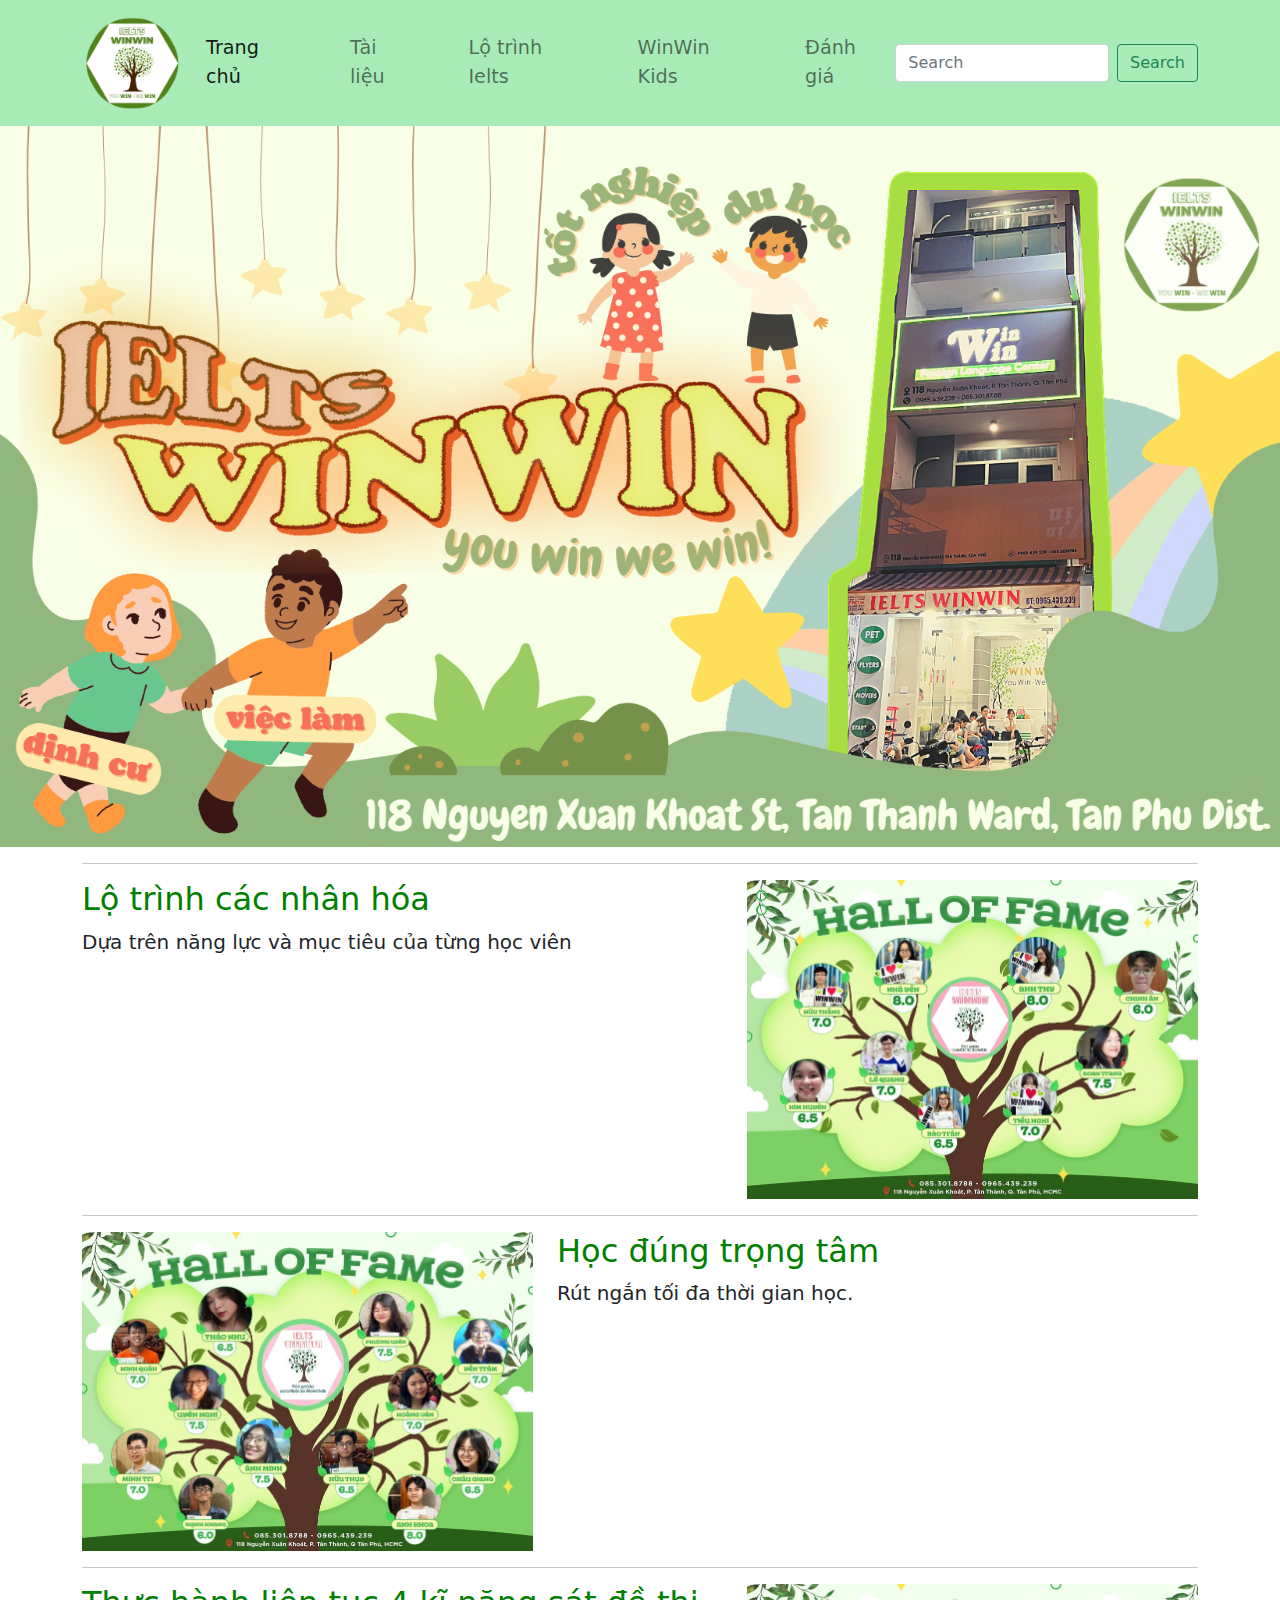
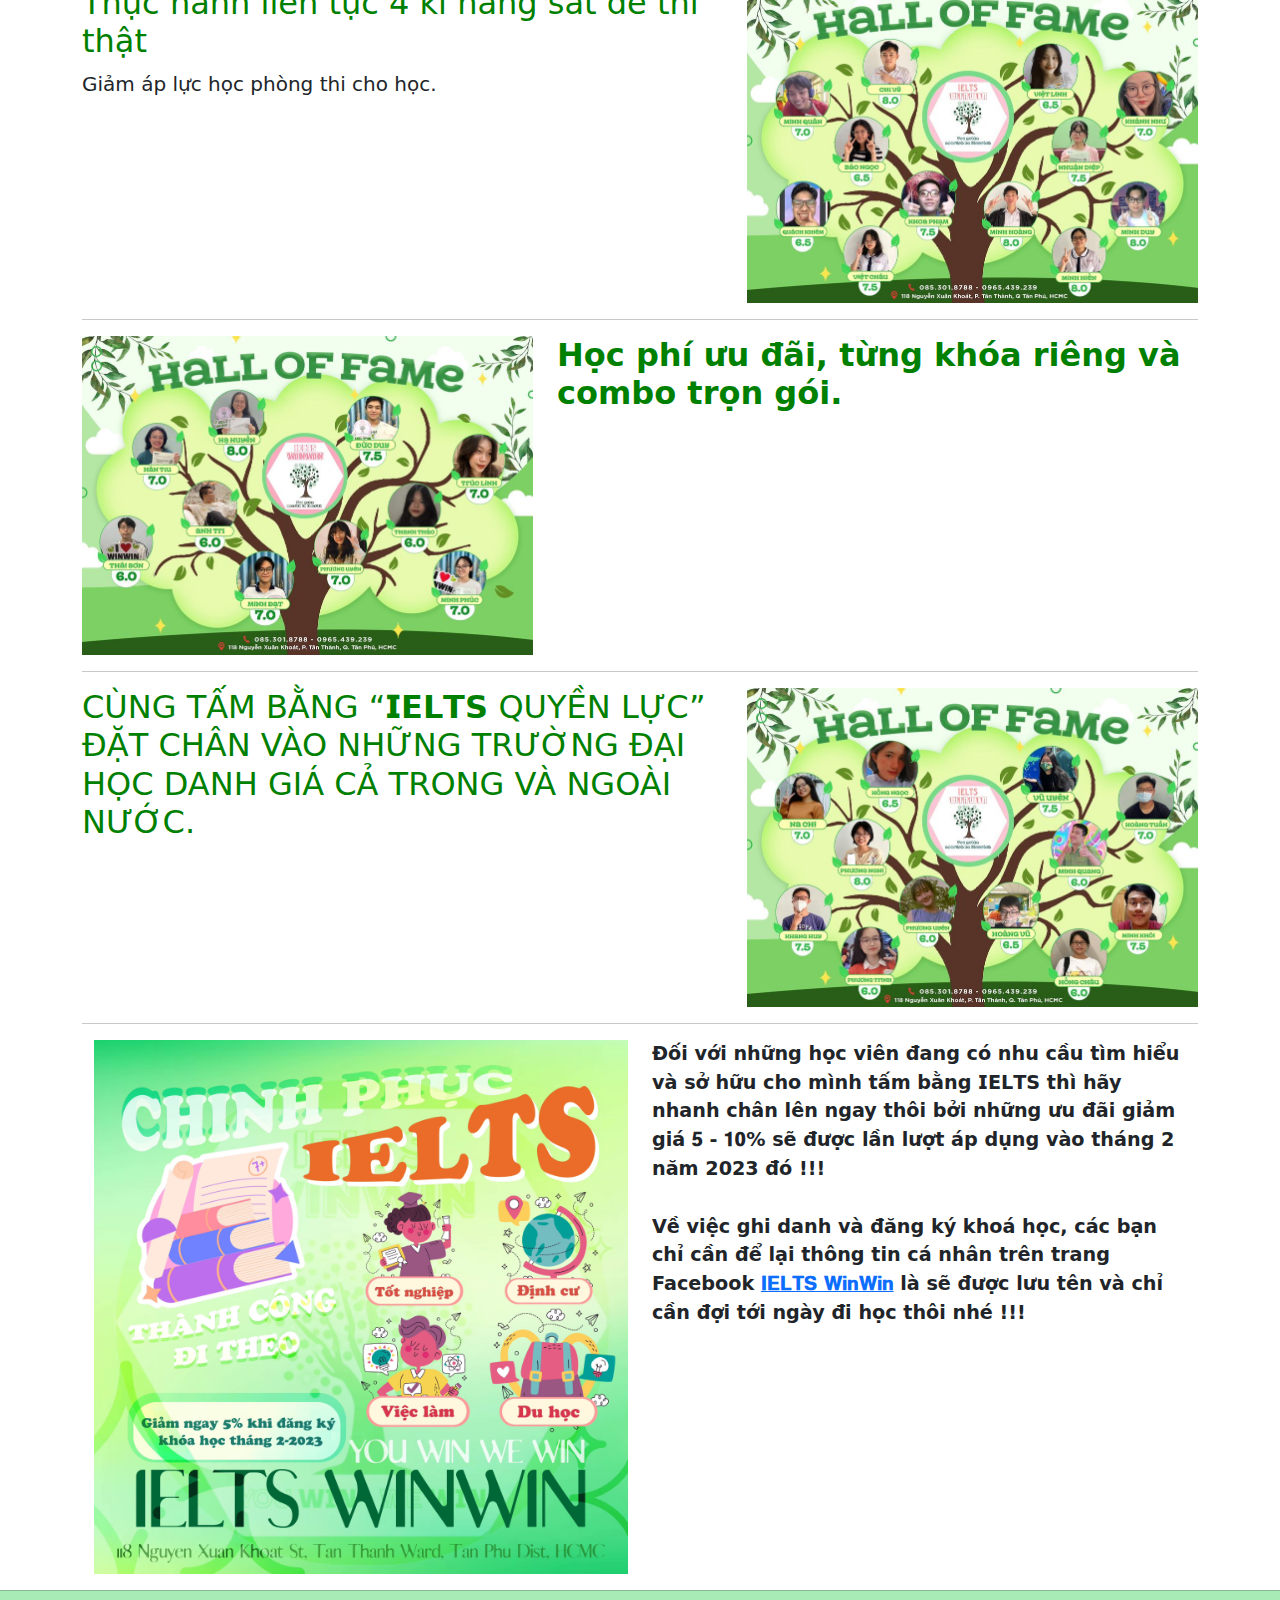
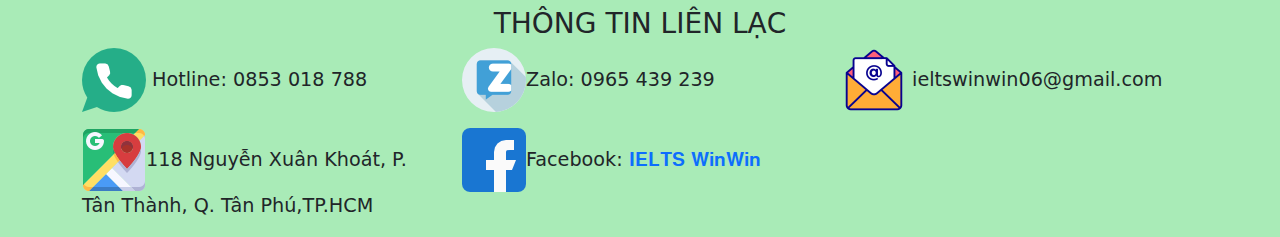
<file: index.html>
<!doctype html>
<html lang="en">

<head>
  <title>Ielts WinWin</title>
  <!-- Required meta tags -->
  <meta charset="utf-8">
  <meta name="viewport" content="width=device-width, initial-scale=1, shrink-to-fit=no">

  <!-- Bootstrap CSS v5.2.1 -->
  <link href="./CSS/bootstrap.min.css" rel="stylesheet">
  <link rel="stylesheet" href="./CSS/index.css">
  <link rel="shortcut icon" href="./Images/ielts_winwin.png" type="image/x-icon">

</head>
<body>
  <header>
    <nav class="navbar navbar-expand-lg navbar-light " style="background-color: rgb(169, 235, 183);">
      <div class="container">
        <a class="navbar-brand" href="./index.html"><img class="hinh1" src="./Images/ielts_winwin.png" alt="Ielts Win Win"></a>
        <button class="navbar-toggler" type="button" data-bs-toggle="collapse" data-bs-target="#navbarSupportedContent"
          aria-controls="navbarSupportedContent" aria-expanded="false" aria-label="Toggle navigation">
          <span class="navbar-toggler-icon"></span>
        </button>
        <div class="collapse navbar-collapse" id="navbarSupportedContent">
          <ul class="navbar-nav me-auto mb-2 mb-lg-0">
            <li class="nav-item">
              <a class="nav-link active" aria-current="page" href="./index.html" style="margin-right:40px; font-size: larger;">Trang chủ</a>
            </li>
            <li class="nav-item">
              <a class="nav-link" href="./thongtin/tailieu.html" style="margin-right: 40px; font-size: larger">Tài liệu</a>
            </li>
            <li class="nav-item">
              <a class="nav-link" href="./thongtin/lotrinh.html" style="margin-right: 40px; font-size: larger">Lộ trình Ielts</a>
            </li>
            <li class="nav-item">
              <a class="nav-link" href="./thongtin/winwinkids.html" style="margin-right: 40px; font-size: larger">WinWin Kids</a>
          </li>
            <li class="nav-item">
              <a class="nav-link" style="font-size: larger" href="./thongtin/danhgia.html"  >Đánh giá</a>
            </li>


          </ul>
          <form class="d-flex">
            <input class="form-control me-2" type="search" placeholder="Search" aria-label="Search">
            <button class="btn btn-outline-success" type="submit">Search</button>
          </form>
        </div>
      </div>
    </nav>
  </header>
  <main>

    <img src="./Images/Hinhnen.png" style="height: auto; width: 100%;" alt="">




    <div class="container marketing">

      <hr class="featurette-divider">

      <div class="row featurette">
        <div class="col-md-7">
          <h2 class="featurette-heading">Lộ trình các nhân hóa<span class="text-muted"></span></h2>
          <p class="lead"> <strong> Dựa trên năng lực và mục tiêu của từng học viên</strong></p>
        </div>
        <div class="col-md-5">
          <img src="./Images/thanh_tuu_1.jpg" style="height: auto; width: 100%;" alt="">
        </div>
      </div>

      <hr class="featurette-divider">

      <div class="row featurette">
        <div class="col-md-7 order-md-2">
          <h2 class="featurette-heading">Học đúng trọng tâm</h2>
          <p class="lead"> <strong> Rút ngắn tối đa thời gian học.</strong> </p>
        </div>
        <div class="col-md-5 order-md-1">
          <img src="./Images/thanh_tuu_2.jpg" style="height: auto; width: 100%;" alt="">
        </div>
      </div>

      <hr class="featurette-divider">

      <div class="row featurette">
        <div class="col-md-7">
          <h2 class="featurette-heading">Thực hành liên tục 4 kĩ năng sát đề thi thật</h2>
          <p class="lead"> <strong> Giảm áp lực học phòng thi cho học.</strong> </p>
        </div>
        <div class="col-md-5">
          <img src="./Images/thanh_tuu_3.jpg" style="height: auto; width: 100%;" alt="">

        </div>
      </div>

      <hr class="featurette-divider">

      <div class="row featurette">
        <div class="col-md-7 order-md-2">
          <h2 class="featurette-heading"> <strong> Học phí ưu đãi, từng khóa riêng và combo trọn gói.</strong> </h2>
          <p class="lead"></p>
        </div>
        <div class="col-md-5 order-md-1">
          <img src="./Images/thanh_tuu_4.jpg" style="height: auto; width: 100%;" alt="">
        </div>
      </div>

      <hr class="featurette-divider">
      <div class="row featurette">
        <div class="col-md-7">
          <h2 class="featurette-heading">CÙNG TẤM BẰNG “𝗜𝗘𝗟𝗧𝗦 QUYỀN LỰC” ĐẶT CHÂN VÀO NHỮNG TRƯỜNG ĐẠI HỌC DANH GIÁ
            CẢ TRONG VÀ NGOÀI NƯỚC.</h2>
          <p class="lead"></p>
        </div>
        <div class="col-md-5">
          <img src="./Images/thanh_tuu_5.jpg" style="height: auto; width: 100%;" alt="">

        </div>
      </div>

      <hr class="featurette-divider">

      <div class="container">
        <div class="row">
          <div class="col">
            <img src="./Images/chinhphuc.jpg" style="height: 100%; width: 100%;" alt="">
          </div>
          <div class="col" style="font-size: larger; ">
            <strong>
              <p>Đối với những học viên đang có
                nhu cầu tìm hiểu và sở hữu cho mình tấm
                bằng 𝗜𝗘𝗟𝗧𝗦 thì hãy nhanh chân lên ngay thôi bởi những ưu đãi giảm giá 𝟓 - 𝟏𝟎% sẽ
                được lần lượt áp dụng vào tháng 2 năm 2023 đó !!! <br> <br>
                Về việc ghi danh và đăng ký khoá học, các bạn chỉ cần để lại thông tin cá nhân trên
                trang Facebook <a href="https://www.facebook.com/ieltswinwin">𝐈𝐄𝐋𝐓𝐒 𝐖𝐢𝐧𝐖𝐢𝐧</a> là sẽ được lưu
                tên và chỉ cần đợi tới ngày đi học thôi nhé !!!
              </p>
            </strong>
          </div>
        </div>


      </div>
  </main>
  <footer style="background-color: rgb(169, 235, 183) ;">
    <hr>
      <h3>THÔNG TIN LIÊN LẠC</h3>


    <div class="container" style="font-size: larger; ">
      
      <div class="row">
        <div class="col-6 col-md-4">           <p> <img src="./Images/phone-call.png" alt=""> Hotline: 0853 018 788 </p>
        </div>
        <div class="col-6 col-md-4">           <p> <img src="./Images/zalo.png" alt="">Zalo: 0965 439 239</p>
        </div>
        <div class="col-6 col-md-4">        <p> <img src="./Images/gmail.png" alt=""> ieltswinwin06@gmail.com </p>
          
        </div>
      </div>
      
      <div class="row">
        <div class="col-6 col-md-4"><p> <img src="./Images/google-maps.png" alt="">118 Nguyễn Xuân Khoát, P. Tân Thành, Q. Tân Phú,TP.HCM </p>
        </div>
        
        <div class="col-6 col-md-4"><p"><img src="./Images/facebook.png" alt="">Facebook: <a href="https://www.facebook.com/ieltswinwin" style="text-decoration: none;"> 𝐈𝐄𝐋𝐓𝐒 𝐖𝐢𝐧𝐖𝐢𝐧</a> </p>
        
      </div>
        
    </div>



    

  </footer>
  <!-- Bootstrap JavaScript Libraries -->
  <script src="https://cdn.jsdelivr.net/npm/@popperjs/core@2.11.6/dist/umd/popper.min.js"
    integrity="sha384-oBqDVmMz9ATKxIep9tiCxS/Z9fNfEXiDAYTujMAeBAsjFuCZSmKbSSUnQlmh/jp3" crossorigin="anonymous">
    </script>

  <script src="https://cdn.jsdelivr.net/npm/bootstrap@5.2.1/dist/js/bootstrap.min.js"
    integrity="sha384-7VPbUDkoPSGFnVtYi0QogXtr74QeVeeIs99Qfg5YCF+TidwNdjvaKZX19NZ/e6oz" crossorigin="anonymous">
    </script>




</body>

</html>
</file>
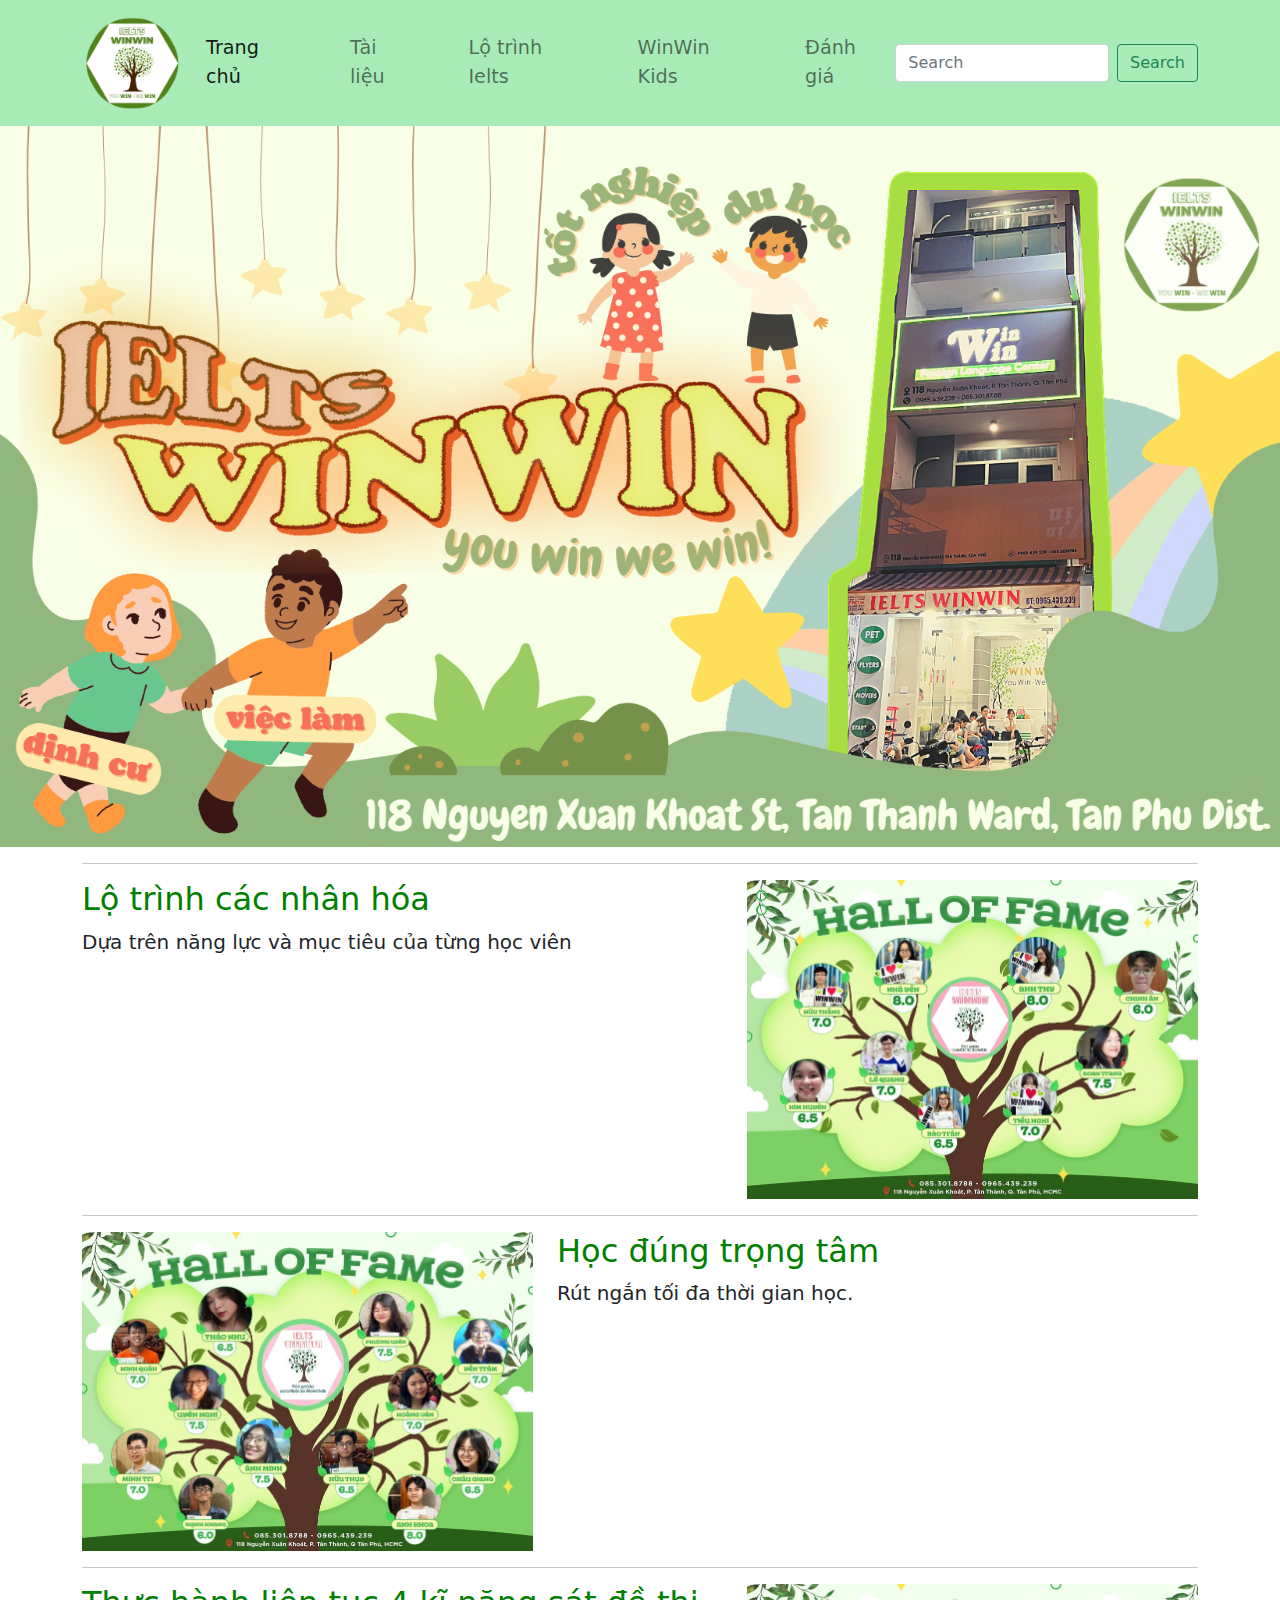
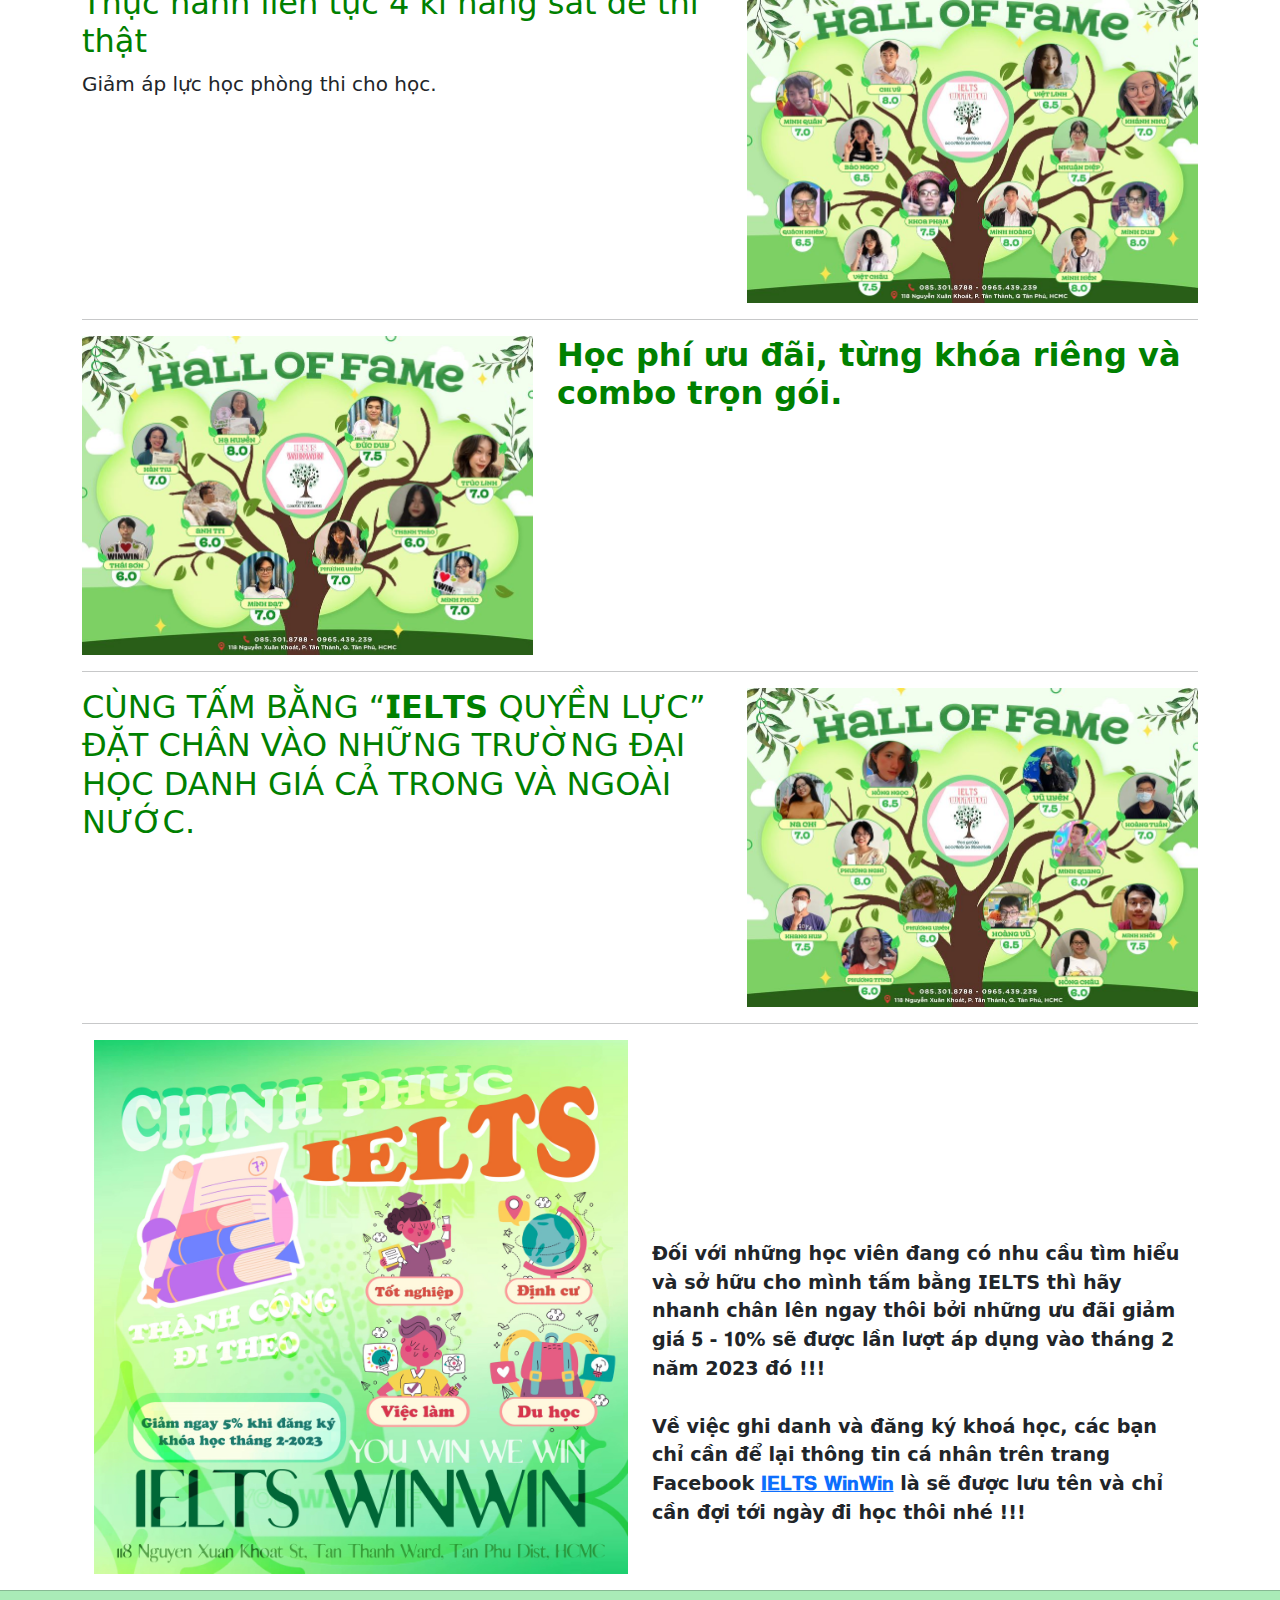
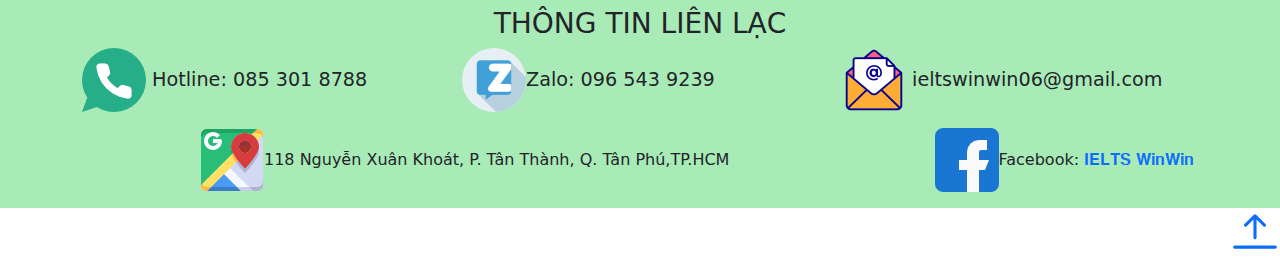
<file: trangchu.html>
<!doctype html>
<html lang="en">

<head>
  <title>Ielts WinWin</title>
  <!-- Required meta tags -->
  <meta charset="utf-8">
  <meta name="viewport" content="width=device-width, initial-scale=1, shrink-to-fit=no">

  <!-- Bootstrap CSS v5.2.1 -->
  <link href="./CSS/bootstrap.min.css" rel="stylesheet">
  <link rel="stylesheet" href="./CSS/index.css">
  <link rel="shortcut icon" href="./Images/ielts_winwin.png" type="image/x-icon">

</head>
<body>
  <header>
    <nav class="navbar navbar-expand-lg navbar-light " style="background-color: rgb(169, 235, 183);">
      <div class="container">
        <a class="navbar-brand" href="./trangchu.html"><img class="hinh1" src="./Images/ielts_winwin.png" alt="Ielts Win Win"></a>
        <button class="navbar-toggler" type="button" data-bs-toggle="collapse" data-bs-target="#navbarSupportedContent"
          aria-controls="navbarSupportedContent" aria-expanded="false" aria-label="Toggle navigation">
          <span class="navbar-toggler-icon"></span>
        </button>
        <div class="collapse navbar-collapse" id="navbarSupportedContent">
          <ul class="navbar-nav me-auto mb-2 mb-lg-0">
            <li class="nav-item">
              <a class="nav-link active" aria-current="page" href="./trangchu.html" style="margin-right:40px; font-size: larger;">Trang chủ</a>
            </li>
            <li class="nav-item">
              <a class="nav-link" href="./thongtin/tailieu.html" style="margin-right: 40px; font-size: larger">Tài liệu</a>
            </li>
            <li class="nav-item">
              <a class="nav-link" href="./thongtin/lotrinh.html" style="margin-right: 40px; font-size: larger">Lộ trình Ielts</a>
            </li>
            <li class="nav-item">
              <a class="nav-link" href="./thongtin/winwinkids.html" style="margin-right: 40px; font-size: larger">WinWin Kids</a>
          </li>
            <li class="nav-item">
              <a class="nav-link" style="font-size: larger" href="./thongtin/danhgia.html"  >Đánh giá</a>
            </li>


          </ul>
          <form class="d-flex">
            <input class="form-control me-2" type="search" placeholder="Search" aria-label="Search">
            <button class="btn btn-outline-success" type="submit">Search</button>
          </form>
        </div>
      </div>
    </nav>
  </header>
  <main>

    <img src="./Images/Hinhnen.png" style="height: auto; width: 100%;" alt="">




    <div class="container marketing">

      <hr class="featurette-divider">

      <div class="row featurette">
        <div class="col-md-7">
          <h2 class="featurette-heading">Lộ trình các nhân hóa<span class="text-muted"></span></h2>
          <p class="lead"> <strong> Dựa trên năng lực và mục tiêu của từng học viên</strong></p>
        </div>
        <div class="col-md-5">
          <img src="./Images/thanh_tuu_1.jpg" style="height: auto; width: 100%;" alt="">
        </div>
      </div>

      <hr class="featurette-divider">

      <div class="row featurette">
        <div class="col-md-7 order-md-2">
          <h2 class="featurette-heading">Học đúng trọng tâm</h2>
          <p class="lead"> <strong> Rút ngắn tối đa thời gian học.</strong> </p>
        </div>
        <div class="col-md-5 order-md-1">
          <img src="./Images/thanh_tuu_2.jpg" style="height: auto; width: 100%;" alt="">
        </div>
      </div>

      <hr class="featurette-divider">

      <div class="row featurette">
        <div class="col-md-7">
          <h2 class="featurette-heading">Thực hành liên tục 4 kĩ năng sát đề thi thật</h2>
          <p class="lead"> <strong> Giảm áp lực học phòng thi cho học.</strong> </p>
        </div>
        <div class="col-md-5">
          <img src="./Images/thanh_tuu_3.jpg" style="height: auto; width: 100%;" alt="">

        </div>
      </div>

      <hr class="featurette-divider">

      <div class="row featurette">
        <div class="col-md-7 order-md-2">
          <h2 class="featurette-heading"> <strong> Học phí ưu đãi, từng khóa riêng và combo trọn gói.</strong> </h2>
          <p class="lead"></p>
        </div>
        <div class="col-md-5 order-md-1">
          <img src="./Images/thanh_tuu_4.jpg" style="height: auto; width: 100%;" alt="">
        </div>
      </div>

      <hr class="featurette-divider">
      <div class="row featurette">
        <div class="col-md-7">
          <h2 class="featurette-heading">CÙNG TẤM BẰNG “𝗜𝗘𝗟𝗧𝗦 QUYỀN LỰC” ĐẶT CHÂN VÀO NHỮNG TRƯỜNG ĐẠI HỌC DANH GIÁ
            CẢ TRONG VÀ NGOÀI NƯỚC.</h2>
          <p class="lead"></p>
        </div>
        <div class="col-md-5">
          <img src="./Images/thanh_tuu_5.jpg" style="height: auto; width: 100%;" alt="">

        </div>
      </div>

      <hr class="featurette-divider">

      <div class="container">
        <div class="row">
          <div class="col">
            <img src="./Images/chinhphuc.jpg" style="height: auto; width: 100%;" alt="">
          </div>
          <div class="col" style="font-size: larger; ">
            <strong>
              <p style=" padding-top: 200px;">Đối với những học viên đang có
                nhu cầu tìm hiểu và sở hữu cho mình tấm
                bằng 𝗜𝗘𝗟𝗧𝗦 thì hãy nhanh chân lên ngay thôi bởi những ưu đãi giảm giá 𝟓 - 𝟏𝟎% sẽ
                được lần lượt áp dụng vào tháng 2 năm 2023 đó !!! <br> <br>
                Về việc ghi danh và đăng ký khoá học, các bạn chỉ cần để lại thông tin cá nhân trên
                trang Facebook <a href="https://www.facebook.com/ieltswinwin">𝐈𝐄𝐋𝐓𝐒 𝐖𝐢𝐧𝐖𝐢𝐧</a> là sẽ được lưu
                tên và chỉ cần đợi tới ngày đi học thôi nhé !!!
              </p>
            </strong>
          </div>
        </div>


      </div>
  </main>
  <footer style="background-color: rgb(169, 235, 183) ;">
    <hr>
      <h3>THÔNG TIN LIÊN LẠC</h3>


    <div class="container" style="font-size: larger; ">
      
      <div class="row">
        <div class="col-6 col-md-4">           <p> <img src="./Images/phone-call.png" alt=""> Hotline: 085 301 8788 </p>
        </div>
        <div class="col-6 col-md-4">           <p> <img src="./Images/zalo.png" alt="">Zalo: 096 543 9239</p>
        </div>
        <div class="col-6 col-md-4">        <p> <img src="./Images/gmail.png" alt=""> ieltswinwin06@gmail.com </p>
        </div>
      </div>
   
    </div>
    <div class="container1"> <p> <img src="./Images/google-maps.png" alt="">118 Nguyễn Xuân Khoát, P. Tân Thành, Q. Tân Phú,TP.HCM </p>

    
      <p><img src="./Images/facebook.png" alt="">Facebook: <a href="https://www.facebook.com/ieltswinwin" style="text-decoration: none;"> 𝐈𝐄𝐋𝐓𝐒 𝐖𝐢𝐧𝐖𝐢𝐧</a> </p>
      <p class="float-end"><a href="#"><svg xmlns="http://www.w3.org/2000/svg" width="50" height="50"
        fill="currentColor" class="bi bi-arrow-bar-up" viewBox="0 0 16 16">
        <path fill-rule="evenodd"
          d="M8 10a.5.5 0 0 0 .5-.5V3.707l2.146 2.147a.5.5 0 0 0 .708-.708l-3-3a.5.5 0 0 0-.708 0l-3 3a.5.5 0 1 0 .708.708L7.5 3.707V9.5a.5.5 0 0 0 .5.5zm-7 2.5a.5.5 0 0 1 .5-.5h13a.5.5 0 0 1 0 1h-13a.5.5 0 0 1-.5-.5z" />
      </svg></a></p>
    </div>
    

  </footer>
  <!-- Bootstrap JavaScript Libraries -->
  <script src="https://cdn.jsdelivr.net/npm/@popperjs/core@2.11.6/dist/umd/popper.min.js"
    integrity="sha384-oBqDVmMz9ATKxIep9tiCxS/Z9fNfEXiDAYTujMAeBAsjFuCZSmKbSSUnQlmh/jp3" crossorigin="anonymous">
    </script>

  <script src="https://cdn.jsdelivr.net/npm/bootstrap@5.2.1/dist/js/bootstrap.min.js"
    integrity="sha384-7VPbUDkoPSGFnVtYi0QogXtr74QeVeeIs99Qfg5YCF+TidwNdjvaKZX19NZ/e6oz" crossorigin="anonymous">
    </script>




</body>

</html>
</file>
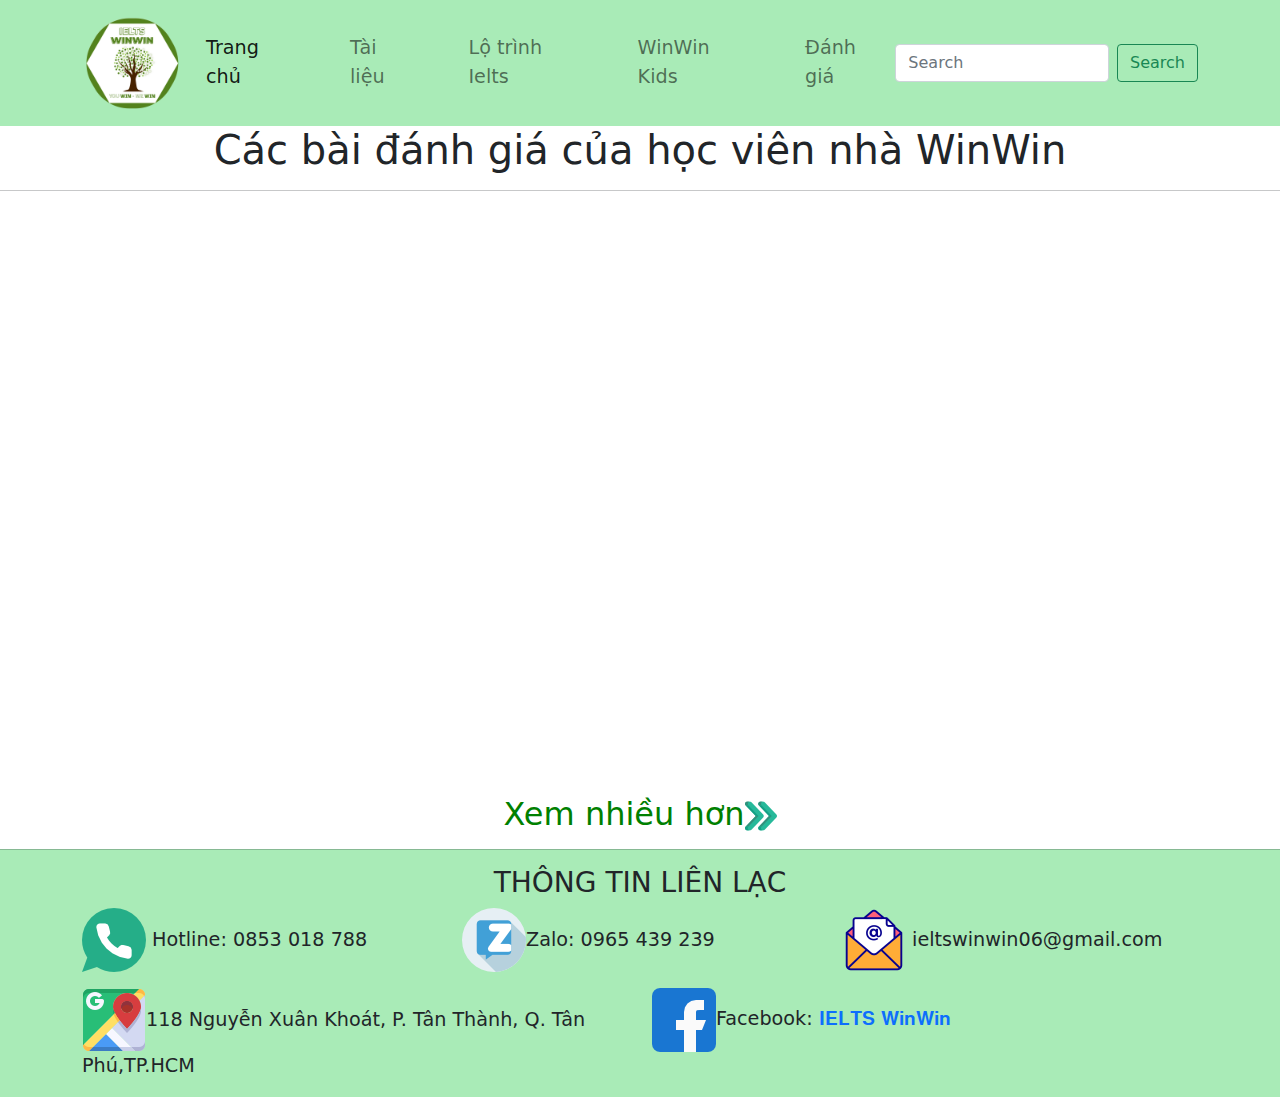
<file: thongtin/danhgia.html>
<!doctype html>
<html lang="en">

<head>
  <title>Ielts WinWin</title>
  <!-- Required meta tags -->
  <meta charset="utf-8">
  <meta name="viewport" content="width=device-width, initial-scale=1, shrink-to-fit=no">

  <!-- Bootstrap CSS v5.2.1 -->
  <link href="../CSS/bootstrap.min.css" rel="stylesheet">
  <link rel="stylesheet" href="../CSS/index.css">
  <link rel="shortcut icon" href="../Images/ielts_winwin.png" type="image/x-icon">

  <div id="fb-root"></div>
<script async defer crossorigin="anonymous" src="https://connect.facebook.net/vi_VN/sdk.js#xfbml=1&version=v16.0" nonce="7ZifhicM"></script>
</head>

<body>
  <header>
    <nav class="navbar navbar-expand-lg navbar-light " style="background-color: rgb(169, 235, 183);">
      <div class="container">
        <a class="navbar-brand" href="../index.html"><img class="hinh1" src="../Images/ielts_winwin.png" alt="Ielts Win Win"></a>
        <button class="navbar-toggler" type="button" data-bs-toggle="collapse" data-bs-target="#navbarSupportedContent"
          aria-controls="navbarSupportedContent" aria-expanded="false" aria-label="Toggle navigation">
          <span class="navbar-toggler-icon"></span>
        </button>
        <div class="collapse navbar-collapse" id="navbarSupportedContent">
          <ul class="navbar-nav me-auto mb-2 mb-lg-0">
            <li class="nav-item">
              <a class="nav-link active" aria-current="page" href="../index.html" style="margin-right:40px; font-size: larger">Trang chủ</a>
            </li>

            <li class="nav-item">
              <a class="nav-link" href="../thongtin/tailieu.html" style="margin-right: 40px; font-size: larger">Tài liệu</a>
            </li>
            <li class="nav-item">
              <a class="nav-link" href="../thongtin/lotrinh.html" style="margin-right: 40px; font-size: larger">Lộ trình Ielts</a>
            </li>

              <li class="nav-item">
                <a class="nav-link" href="../thongtin/winwinkids.html" style="margin-right: 40px; font-size: larger">WinWin Kids</a>
            </li>
            
            <li class="nav-item">
              <a class="nav-link" style="font-size: larger" href="../thongtin/danhgia.html">Đánh giá</a>
            </li>


          </ul>
          <form class="d-flex">
            <input class="form-control me-2" type="search" placeholder="Search" aria-label="Search">
            <button class="btn btn-outline-success" type="submit">Search</button>
          </form>
        </div>
      </div>
    </nav>
  </header>
  <main>
    <center><h1>Các bài đánh giá của học viên nhà WinWin</h1></center> 
    <hr class="featurette-divider">
    
    <iframe src="https://www.facebook.com/plugins/post.php?href=https%3A%2F%2Fwww.facebook.com%2Fpete.tri12%2Fposts%2Fpfbid021UQARVHHvvm62aCdW67Vr1htjzTtfZCUZGP52afRRL26FsPLMJESHtiRUqCs8eQxl&show_text=true&width=500" width="500" height="303" style="border:none;overflow:hidden" scrolling="no" frameborder="0" allowfullscreen="true" allow="autoplay; clipboard-write; encrypted-media; picture-in-picture; web-share"></iframe>
    <iframe src="https://www.facebook.com/plugins/post.php?href=https%3A%2F%2Fwww.facebook.com%2FKukaiiii%2Fposts%2Fpfbid0u6HdXt8BXKhZxAmpZym3L6j7GoNDukhdfnVJw35iHQ9xwJhPF1bMWBXDgFYArDRMl&show_text=true&width=500" width="500" height="265" style="border:none;overflow:hidden" scrolling="no" frameborder="0" allowfullscreen="true" allow="autoplay; clipboard-write; encrypted-media; picture-in-picture; web-share"></iframe>
    <iframe src="https://www.facebook.com/plugins/post.php?href=https%3A%2F%2Fwww.facebook.com%2Falannanguyen22026%2Fposts%2Fpfbid02pcFrAsZXoiys7sWNDidqTwvaY3WCN3tBj7hcU6UTNZu3yqmu7EMdh15vi6sUcWgYl&show_text=true&width=500" width="500" height="271" style="border:none;overflow:hidden" scrolling="no" frameborder="0" allowfullscreen="true" allow="autoplay; clipboard-write; encrypted-media; picture-in-picture; web-share"></iframe>
     <center><a href="https://www.facebook.com/ieltswinwin/reviews" style="text-decoration: none;"><h2>Xem nhiều hơn<img src="../Images/right-arrow.png" alt=""> </h2></a>
</center> 
    
  </main>
  <footer style="background-color: rgb(169, 235, 183) ;">
    <hr>
      <h3>THÔNG TIN LIÊN LẠC</h3>


    <div class="container" style="font-size: larger; ">
      
      <div class="row">
        <div class="col-6 col-md-4">           <p> <img src="../Images/phone-call.png" alt=""> Hotline: 0853 018 788 </p>
        </div>
        <div class="col-6 col-md-4">           <p> <img src="../Images/zalo.png" alt="">Zalo: 0965 439 239</p>
        </div>
        <div class="col-6 col-md-4">        <p> <img src="../Images/gmail.png" alt=""> ieltswinwin06@gmail.com </p>
        </div>
      </div>
      <div class="row">
        <div class="col-6"><p > <img src="../Images/google-maps.png" alt="">118 Nguyễn Xuân Khoát, P. Tân Thành, Q. Tân Phú,TP.HCM </p>
        </div>
        <div class="col-6"><p"><img src="../Images/facebook.png" alt="">Facebook: <a href="https://www.facebook.com/ieltswinwin" style="text-decoration: none;"> 𝐈𝐄𝐋𝐓𝐒 𝐖𝐢𝐧𝐖𝐢𝐧</a> </p>
          
      </div>
    </div>



    

  </footer>
  <!-- Bootstrap JavaScript Libraries -->
  <script src="https://cdn.jsdelivr.net/npm/@popperjs/core@2.11.6/dist/umd/popper.min.js"
    integrity="sha384-oBqDVmMz9ATKxIep9tiCxS/Z9fNfEXiDAYTujMAeBAsjFuCZSmKbSSUnQlmh/jp3" crossorigin="anonymous">
    </script>

  <script src="https://cdn.jsdelivr.net/npm/bootstrap@5.2.1/dist/js/bootstrap.min.js"
    integrity="sha384-7VPbUDkoPSGFnVtYi0QogXtr74QeVeeIs99Qfg5YCF+TidwNdjvaKZX19NZ/e6oz" crossorigin="anonymous">
    </script>




</body>

</html>
</file>
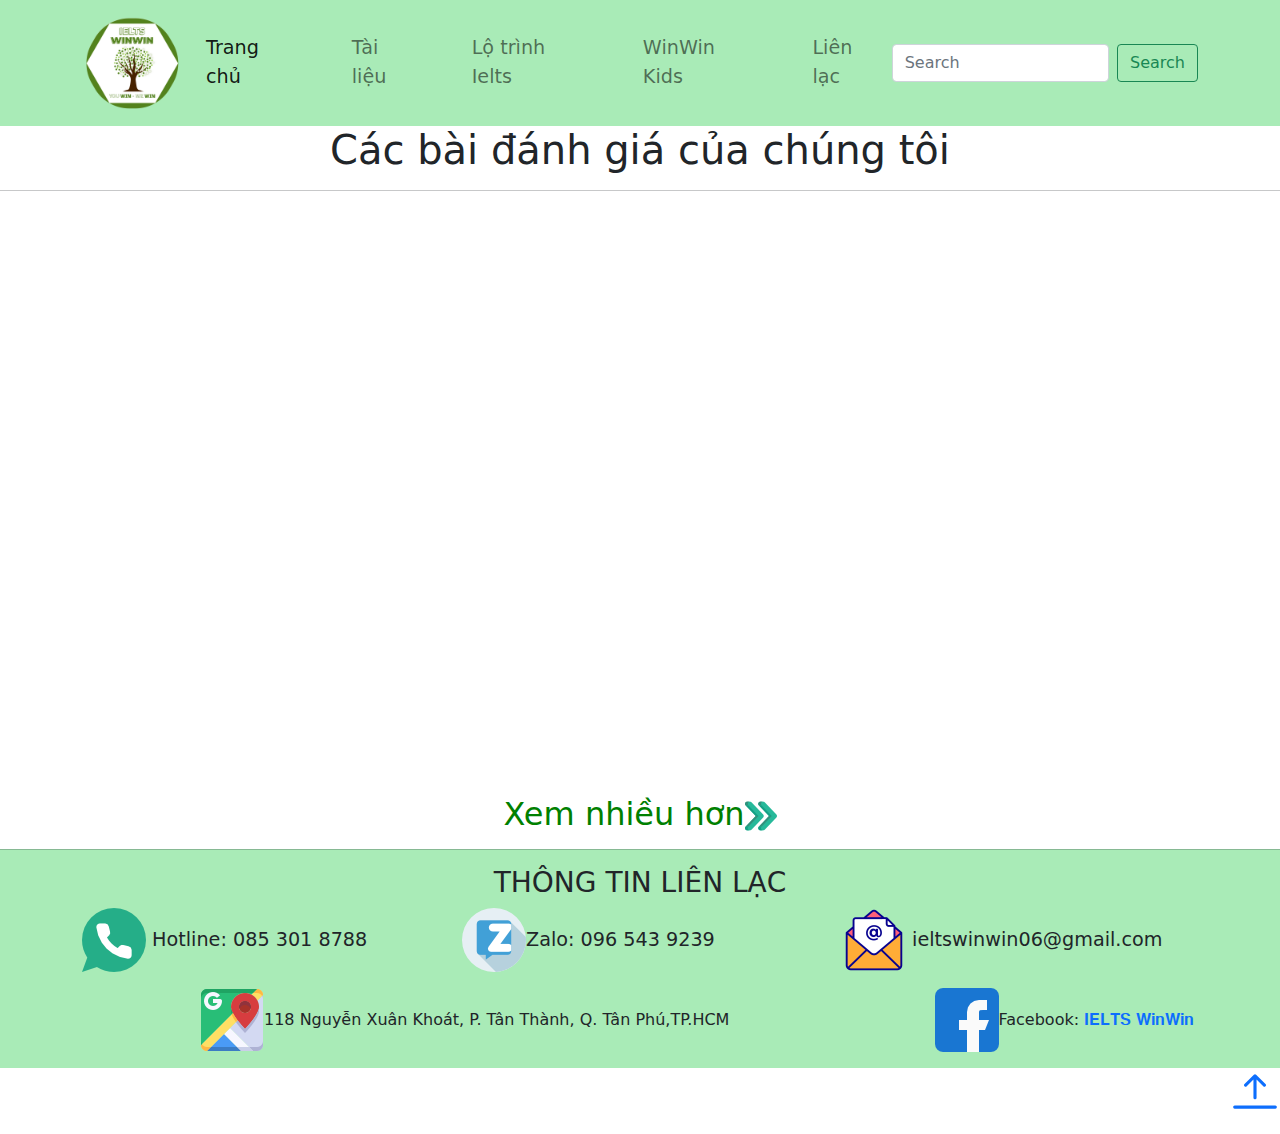
<file: thongtin/lienlac.html>
<!doctype html>
<html lang="en">

<head>
  <title>Ielts WinWin</title>
  <!-- Required meta tags -->
  <meta charset="utf-8">
  <meta name="viewport" content="width=device-width, initial-scale=1, shrink-to-fit=no">

  <!-- Bootstrap CSS v5.2.1 -->
  <link href="../CSS/bootstrap.min.css" rel="stylesheet">
  <link rel="stylesheet" href="../CSS/index.css">
  <link rel="shortcut icon" href="../Images/ielts_winwin.png" type="image/x-icon">

  <div id="fb-root"></div>
<script async defer crossorigin="anonymous" src="https://connect.facebook.net/vi_VN/sdk.js#xfbml=1&version=v16.0" nonce="7ZifhicM"></script>
</head>

<body>
  <header>
    <nav class="navbar navbar-expand-lg navbar-light " style="background-color: rgb(169, 235, 183);">
      <div class="container">
        <a class="navbar-brand" href="../trangchu.html"><img class="hinh1" src="../Images/ielts_winwin.png" alt="Ielts Win Win"></a>
        <button class="navbar-toggler" type="button" data-bs-toggle="collapse" data-bs-target="#navbarSupportedContent"
          aria-controls="navbarSupportedContent" aria-expanded="false" aria-label="Toggle navigation">
          <span class="navbar-toggler-icon"></span>
        </button>
        <div class="collapse navbar-collapse" id="navbarSupportedContent">
          <ul class="navbar-nav me-auto mb-2 mb-lg-0">
            <li class="nav-item">
              <a class="nav-link active" aria-current="page" href="../trangchu.html" style="margin-right:40px; font-size: larger">Trang chủ</a>
            </li>

            <li class="nav-item">
              <a class="nav-link" href="../thongtin/tailieu.html" style="margin-right: 40px; font-size: larger">Tài liệu</a>
            </li>
            <li class="nav-item">
              <a class="nav-link" href="../thongtin/lotrinh.html" style="margin-right: 40px; font-size: larger">Lộ trình Ielts</a>
            </li>

              <li class="nav-item">
                <a class="nav-link" href="../thongtin/winwinkids.html" style="margin-right: 40px; font-size: larger">WinWin Kids</a>
            </li>
            
            <li class="nav-item">
              <a class="nav-link" style="font-size: larger" href="../thongtin/lienlac.html">Liên lạc</a>
            </li>


          </ul>
          <form class="d-flex">
            <input class="form-control me-2" type="search" placeholder="Search" aria-label="Search">
            <button class="btn btn-outline-success" type="submit">Search</button>
          </form>
        </div>
      </div>
    </nav>
  </header>
  <main>
    <center><h1>Các bài đánh giá của chúng tôi</h1></center> 
    <hr class="featurette-divider">
    
    <iframe src="https://www.facebook.com/plugins/post.php?href=https%3A%2F%2Fwww.facebook.com%2Fpete.tri12%2Fposts%2Fpfbid021UQARVHHvvm62aCdW67Vr1htjzTtfZCUZGP52afRRL26FsPLMJESHtiRUqCs8eQxl&show_text=true&width=500" width="500" height="303" style="border:none;overflow:hidden" scrolling="no" frameborder="0" allowfullscreen="true" allow="autoplay; clipboard-write; encrypted-media; picture-in-picture; web-share"></iframe>
    <iframe src="https://www.facebook.com/plugins/post.php?href=https%3A%2F%2Fwww.facebook.com%2FKukaiiii%2Fposts%2Fpfbid0u6HdXt8BXKhZxAmpZym3L6j7GoNDukhdfnVJw35iHQ9xwJhPF1bMWBXDgFYArDRMl&show_text=true&width=500" width="500" height="265" style="border:none;overflow:hidden" scrolling="no" frameborder="0" allowfullscreen="true" allow="autoplay; clipboard-write; encrypted-media; picture-in-picture; web-share"></iframe>
    <iframe src="https://www.facebook.com/plugins/post.php?href=https%3A%2F%2Fwww.facebook.com%2Falannanguyen22026%2Fposts%2Fpfbid02pcFrAsZXoiys7sWNDidqTwvaY3WCN3tBj7hcU6UTNZu3yqmu7EMdh15vi6sUcWgYl&show_text=true&width=500" width="500" height="271" style="border:none;overflow:hidden" scrolling="no" frameborder="0" allowfullscreen="true" allow="autoplay; clipboard-write; encrypted-media; picture-in-picture; web-share"></iframe>
     <center><a href="https://www.facebook.com/ieltswinwin/reviews" style="text-decoration: none;"><h2>Xem nhiều hơn<img src="/Images/right-arrow.png" alt=""> </h2></a>
</center> 
    
  </main>
  <footer style="background-color: rgb(169, 235, 183) ;">
    <hr>
      <h3>THÔNG TIN LIÊN LẠC</h3>


    <div class="container" style="font-size: larger; ">
      
      <div class="row">
        <div class="col-6 col-md-4">           <p> <img src="../Images/phone-call.png" alt=""> Hotline: 085 301 8788 </p>
        </div>
        <div class="col-6 col-md-4">           <p> <img src="../Images/zalo.png" alt="">Zalo: 096 543 9239</p>
        </div>
        <div class="col-6 col-md-4">        <p> <img src="../Images/gmail.png" alt=""> ieltswinwin06@gmail.com </p>
        </div>
      </div>
   
    </div>
    <div class="container1"> <p> <img src="../Images/google-maps.png" alt="">118 Nguyễn Xuân Khoát, P. Tân Thành, Q. Tân Phú,TP.HCM </p>

    
      <p><img src="../Images/facebook.png" alt="">Facebook: <a href="https://www.facebook.com/ieltswinwin" style="text-decoration: none;"> 𝐈𝐄𝐋𝐓𝐒 𝐖𝐢𝐧𝐖𝐢𝐧</a> </p>
      <p class="float-end"><a href="#"><svg xmlns="http://www.w3.org/2000/svg" width="50" height="50"
        fill="currentColor" class="bi bi-arrow-bar-up" viewBox="0 0 16 16">
        <path fill-rule="evenodd"
          d="M8 10a.5.5 0 0 0 .5-.5V3.707l2.146 2.147a.5.5 0 0 0 .708-.708l-3-3a.5.5 0 0 0-.708 0l-3 3a.5.5 0 1 0 .708.708L7.5 3.707V9.5a.5.5 0 0 0 .5.5zm-7 2.5a.5.5 0 0 1 .5-.5h13a.5.5 0 0 1 0 1h-13a.5.5 0 0 1-.5-.5z" />
      </svg></a></p>
    </div>
    

  </footer>
  <!-- Bootstrap JavaScript Libraries -->
  <script src="https://cdn.jsdelivr.net/npm/@popperjs/core@2.11.6/dist/umd/popper.min.js"
    integrity="sha384-oBqDVmMz9ATKxIep9tiCxS/Z9fNfEXiDAYTujMAeBAsjFuCZSmKbSSUnQlmh/jp3" crossorigin="anonymous">
    </script>

  <script src="https://cdn.jsdelivr.net/npm/bootstrap@5.2.1/dist/js/bootstrap.min.js"
    integrity="sha384-7VPbUDkoPSGFnVtYi0QogXtr74QeVeeIs99Qfg5YCF+TidwNdjvaKZX19NZ/e6oz" crossorigin="anonymous">
    </script>




</body>

</html>
</file>
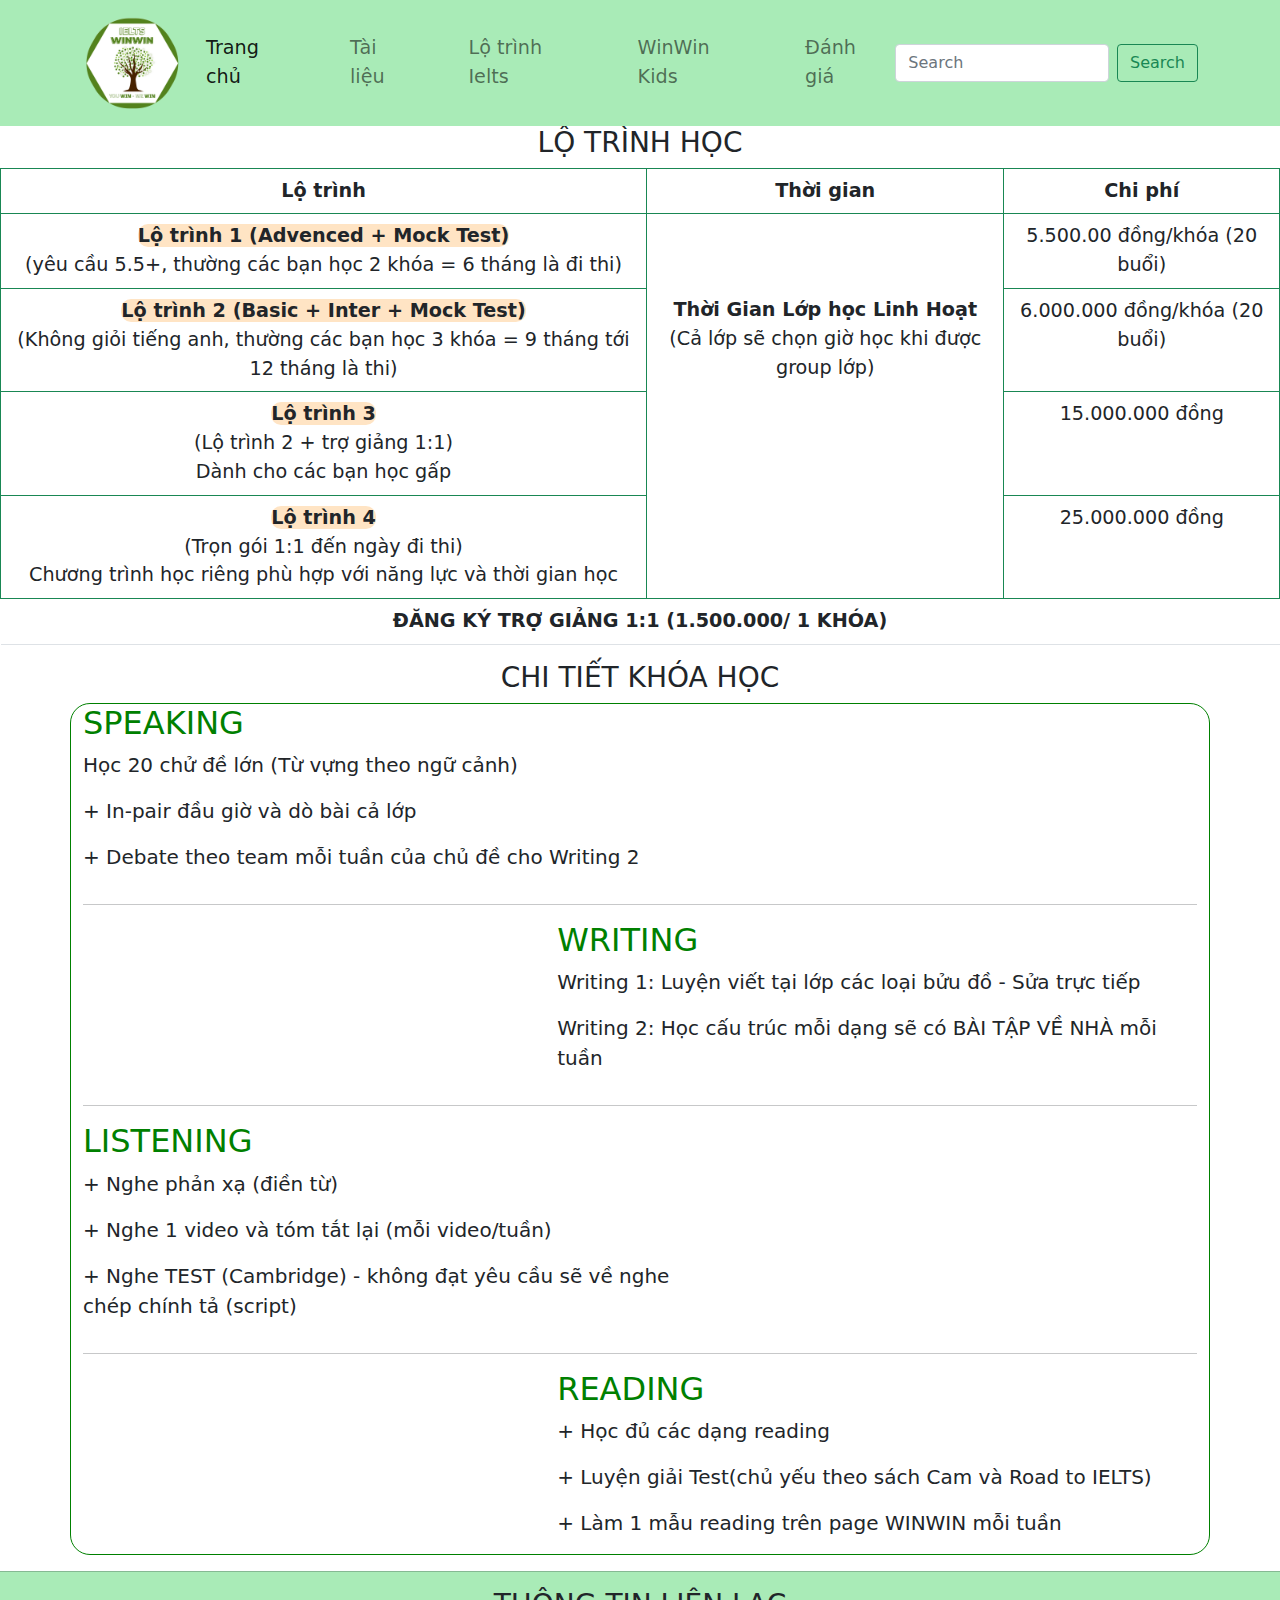
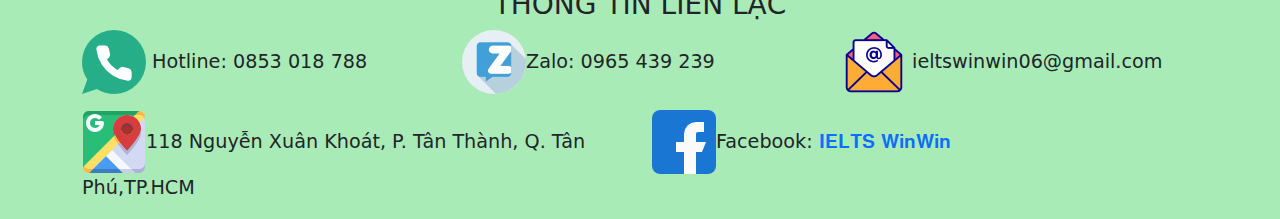
<file: thongtin/lotrinh.html>
<!doctype html>
<html lang="en">

<head>
  <title>Ielts WinWin</title>
  <!-- Required meta tags -->
  <meta charset="utf-8">
  <meta name="viewport" content="width=device-width, initial-scale=1, shrink-to-fit=no">

  <!-- Bootstrap CSS v5.2.1 -->
  <link href="../CSS/bootstrap.min.css" rel="stylesheet">
  <link rel="stylesheet" href="../CSS/index.css">
  <link rel="shortcut icon" href="../Images/ielts_winwin.png" type="image/x-icon">

</head>

<body>
  <header>
    <nav class="navbar navbar-expand-lg navbar-light " style="background-color: rgb(169, 235, 183);">
      <div class="container">
        <a class="navbar-brand" href="../index.html"><img class="hinh1" src="../Images/ielts_winwin.png" alt="Ielts Win Win"></a>
        <button class="navbar-toggler" type="button" data-bs-toggle="collapse" data-bs-target="#navbarSupportedContent"
          aria-controls="navbarSupportedContent" aria-expanded="false" aria-label="Toggle navigation">
          <span class="navbar-toggler-icon"></span>
        </button>
        <div class="collapse navbar-collapse" id="navbarSupportedContent">
          <ul class="navbar-nav me-auto mb-2 mb-lg-0">
            <li class="nav-item">
              <a class="nav-link active" aria-current="page" href="../index.html" style="margin-right:40px; font-size: larger" >Trang chủ</a>
            </li>
            
            <li class="nav-item">
              <a class="nav-link" href="../thongtin/tailieu.html" style="margin-right: 40px; font-size: larger">Tài liệu</a>
            </li>
            <li class="nav-item">
              <a class="nav-link" href="../thongtin/lotrinh.html" style="margin-right: 40px; font-size: larger">Lộ trình Ielts</a>
            </li>
            <li class="nav-item">
              <a class="nav-link" href="../thongtin/winwinkids.html" style="margin-right: 40px; font-size: larger">WinWin Kids</a>
          </li>
           
            <li class="nav-item">
              <a class="nav-link" style="font-size: larger" href="../thongtin/danhgia.html">Đánh giá</a>
            </li>


          </ul>
          <form class="d-flex">
            <input class="form-control me-2" type="search" placeholder="Search" aria-label="Search">
            <button class="btn btn-outline-success" type="submit">Search</button>
          </form>
        </div>
      </div>
    </nav>
  </header>
  <main>
    
    <h3>LỘ TRÌNH HỌC </h3>
    <table class="table "  >
      <thead>
        <tr>
                                                                                                                                                                                                                                                                                                                                                                                                                                                                                                                                                                                                                                                                                                                                                                                                                                                                                                                                                                                                                                                                                                                                                                                                                                                                                                                                                                                                                                                                                                                                                                                                                                                                                                                                                                                                                                                                                                                                                                                                                                                                                                                                                                                                                                                                                                                                                                                                                                                                                                                                                                                                                                                                                                                                                                                                                                                                                                                                                                                                                                                                                                                                                                                                                                                                                                                                                                                                                                                                                                                                                                                                                                                                                                                                                                         
          <th scope="col" class="border border-success">  Lộ trình</th>
          <th scope="col" class="border border-success"> Thời gian
          </th>
          <th scope="col" class="border border-success"> Chi phí </th>
        </tr>
      </thead>
      <tbody>
        <tr>
          <td class="border border-success"> <strong style="background-color: bisque; border-radius: 10px;"> Lộ trình 1 (Advenced + Mock Test) </strong> <br>
            (yêu cầu 5.5+, thường các bạn học 2 khóa = 6 tháng là đi thi)</td>
            <td class="border-bottom-0"></td>
            <td class="border border-success"> 5.500.00 đồng/khóa (20 buổi)</td>
        </tr>
        <tr>
          <td class="border border-success"> <strong style="background-color: bisque; border-radius: 10px;"> Lộ trình 2 (Basic + Inter + Mock Test)</strong>  <br>
            (Không giỏi tiếng anh, thường các bạn học 3 khóa = 9 tháng tới 12 tháng là thi)</td>
            <td  class="border-bottom-0 "> <strong> Thời Gian Lớp học Linh Hoạt </strong> <br> (Cả lớp sẽ chọn giờ học khi được group lớp)</td>
          <td class="border border-success"> 6.000.000 đồng/khóa (20 buổi)</td>
        </tr>
        <tr>

          <td class="border border-success"> <strong style="background-color: bisque; border-radius: 10px;">Lộ trình 3</strong>  <br> (Lộ trình 2 + trợ giảng 1:1) <br> Dành cho các bạn học gấp </td>
          <td class="border-bottom-0"> </td>
          <td class="border border-success"> 15.000.000 đồng</td>
        </tr>
        <tr>
          
          <td class="border border-success"> <strong style="background-color: bisque; border-radius: 10px;"> Lộ trình 4</strong> <br> (Trọn gói 1:1 đến ngày đi thi) <br> Chương trình học riêng phù hợp với năng lực và thời gian học</td>
          <td class="border-top-0 border-success" ></td>
          <td class="border border-success"> 25.000.000 đồng</td>

        </tr>
        <tr>
          <td colspan="3"> <strong>ĐĂNG KÝ TRỢ GIẢNG 1:1 (1.500.000/ 1 KHÓA)</strong> </td>
        </tr>
      </tbody>
    </table>
    <h3>CHI TIẾT KHÓA HỌC</h3>
         <div class="container marketing" style="border: 1px solid green; border-radius: 20px;">

           
    <!-- START THE FEATURETTES    background-color:rgb(169, 235, 183); -->


    <div class="row featurette ">
      <div class="col-md-7">
        <h2 class="featurette-heading">SPEAKING<span class="text-muted"></span></h2>
        <p class="lead"> <strong> Học 20 chử đề lớn (Từ vựng theo ngữ cảnh)</strong> </p>
        <p class="lead"> <strong>+ In-pair đầu giờ và dò bài cả lớp</strong> </p>
        <p class="lead"> <strong>+ Debate theo team mỗi tuần của chủ đề cho Writing 2</strong> </p>
      </div>
      <div class="col-md-5">
        <svg class="bd-placeholder-img bd-placeholder-img-lg featurette-image img-fluid mx-auto" width="100" height="100" xmlns="http://www.w3.org/2000/svg" role="img" aria-label="Placeholder: 500x500" preserveAspectRatio="xMidYMid slice" focusable="false"></svg>

      </div>
    </div>

    <hr class="featurette-divider">

    <div class="row featurette">
      <div class="col-md-7 order-md-2">
        <h2 class="featurette-heading" >WRITING<span class="text-muted"></span></h2>
        
        
        <p class="lead"> <strong> Writing 1: Luyện viết tại lớp các loại bửu đồ - Sửa trực tiếp</strong> </p>
        <p class="lead"> <strong> Writing 2: Học cấu trúc mỗi dạng sẽ có BÀI TẬP VỀ NHÀ mỗi tuần</strong> </p>

      </div>
      <div class="col-md-5 order-md-1">
        <svg class="bd-placeholder-img bd-placeholder-img-lg featurette-image img-fluid mx-auto" width="100" height="100" xmlns="http://www.w3.org/2000/svg" role="img" aria-label="Placeholder: 500x500" preserveAspectRatio="xMidYMid slice" focusable="false"></svg>

      </div>
    </div>

    <hr class="featurette-divider">

    <div class="row featurette">
      <div class="col-md-7">
        <h2 class="featurette-heading">LISTENING<span class="text-muted"></span></h2>
        <p class="lead"> <strong> + Nghe phản xạ (điền từ)</strong></p>
        <p class="lead"> <strong> + Nghe 1 video và tóm tắt lại (mỗi video/tuần)</strong></p>
        <p class="lead"> <strong> + Nghe TEST (Cambridge) - không đạt yêu cầu sẽ về nghe chép chính tả (script)</strong></p>
      </div>
      <div class="col-md-5">
        <svg class="bd-placeholder-img bd-placeholder-img-lg featurette-image img-fluid mx-auto" width="100" height="100" xmlns="http://www.w3.org/2000/svg" role="img" aria-label="Placeholder: 500x500" preserveAspectRatio="xMidYMid slice" focusable="false"></svg>

      </div>
    </div>

    <hr class="featurette-divider">
    <div class="row featurette">
      <div class="col-md-7 order-md-2">
        <h2 class="featurette-heading">READING <span class="text-muted"></span></h2>
        <p class="lead">  <Strong> + Học đủ các dạng reading</Strong></p>
        <p class="lead">  <Strong> + Luyện giải Test(chủ yếu theo sách Cam và Road to IELTS)</Strong></p>
        <p class="lead">  <Strong> + Làm 1 mẫu reading trên page WINWIN mỗi tuần</Strong></p>
      </div>
      <div class="col-md-5 order-md-1">
        <svg class="bd-placeholder-img bd-placeholder-img-lg featurette-image img-fluid mx-auto" width="100" height="100" xmlns="http://www.w3.org/2000/svg" role="img" aria-label="Placeholder: 500x500" preserveAspectRatio="xMidYMid slice" focusable="false"></svg>

      </div>
    </div>
    <!-- /END THE FEATURETTES -->

  </div><!-- /.container -->
  <center>
    
 

  </main>
  <footer style="background-color: rgb(169, 235, 183) ;">
    <hr>
      <h3>THÔNG TIN LIÊN LẠC</h3>


    <div class="container" style="font-size: larger; ">
      
      <div class="row">
        <div class="col-6 col-md-4">           <p> <img src="../Images/phone-call.png" alt=""> Hotline: 0853 018 788 </p>
        </div>
        <div class="col-6 col-md-4">           <p> <img src="../Images/zalo.png" alt="">Zalo: 0965 439 239</p>
        </div>
        <div class="col-6 col-md-4">        <p> <img src="../Images/gmail.png" alt=""> ieltswinwin06@gmail.com </p>
        </div>
      </div>
      <div class="row">
        <div class="col-6"><p > <img src="../Images/google-maps.png" alt="">118 Nguyễn Xuân Khoát, P. Tân Thành, Q. Tân Phú,TP.HCM </p>
        </div>
        <div class="col-6"><p><img src="../Images/facebook.png" alt="">Facebook: <a href="https://www.facebook.com/ieltswinwin" style="text-decoration: none;"> 𝐈𝐄𝐋𝐓𝐒 𝐖𝐢𝐧𝐖𝐢𝐧</a> </p>
          
      </div>
    </div>



    

  </footer>
  <!-- Bootstrap JavaScript Libraries -->
  <script src="https://cdn.jsdelivr.net/npm/@popperjs/core@2.11.6/dist/umd/popper.min.js"
    integrity="sha384-oBqDVmMz9ATKxIep9tiCxS/Z9fNfEXiDAYTujMAeBAsjFuCZSmKbSSUnQlmh/jp3" crossorigin="anonymous">
    </script>

  <script src="https://cdn.jsdelivr.net/npm/bootstrap@5.2.1/dist/js/bootstrap.min.js"
    integrity="sha384-7VPbUDkoPSGFnVtYi0QogXtr74QeVeeIs99Qfg5YCF+TidwNdjvaKZX19NZ/e6oz" crossorigin="anonymous">
    </script>




</body>

</html>
</file>
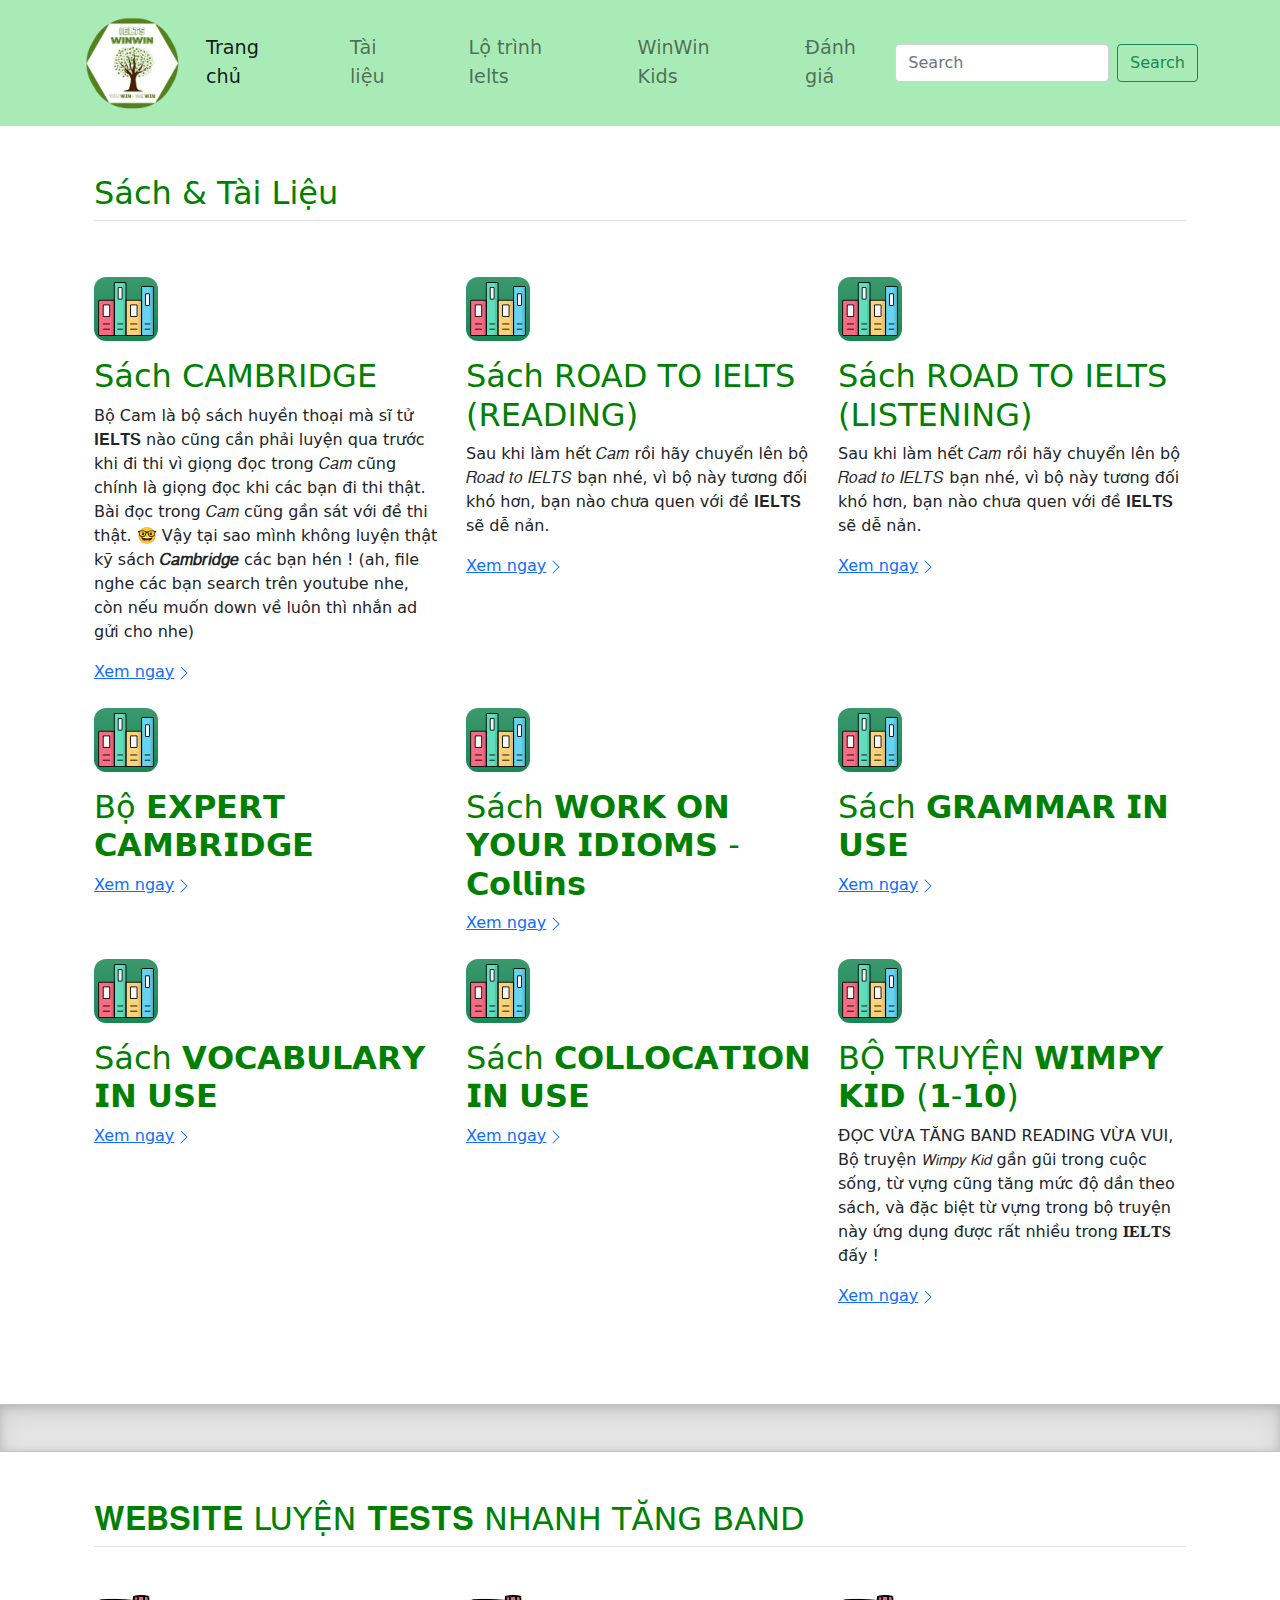
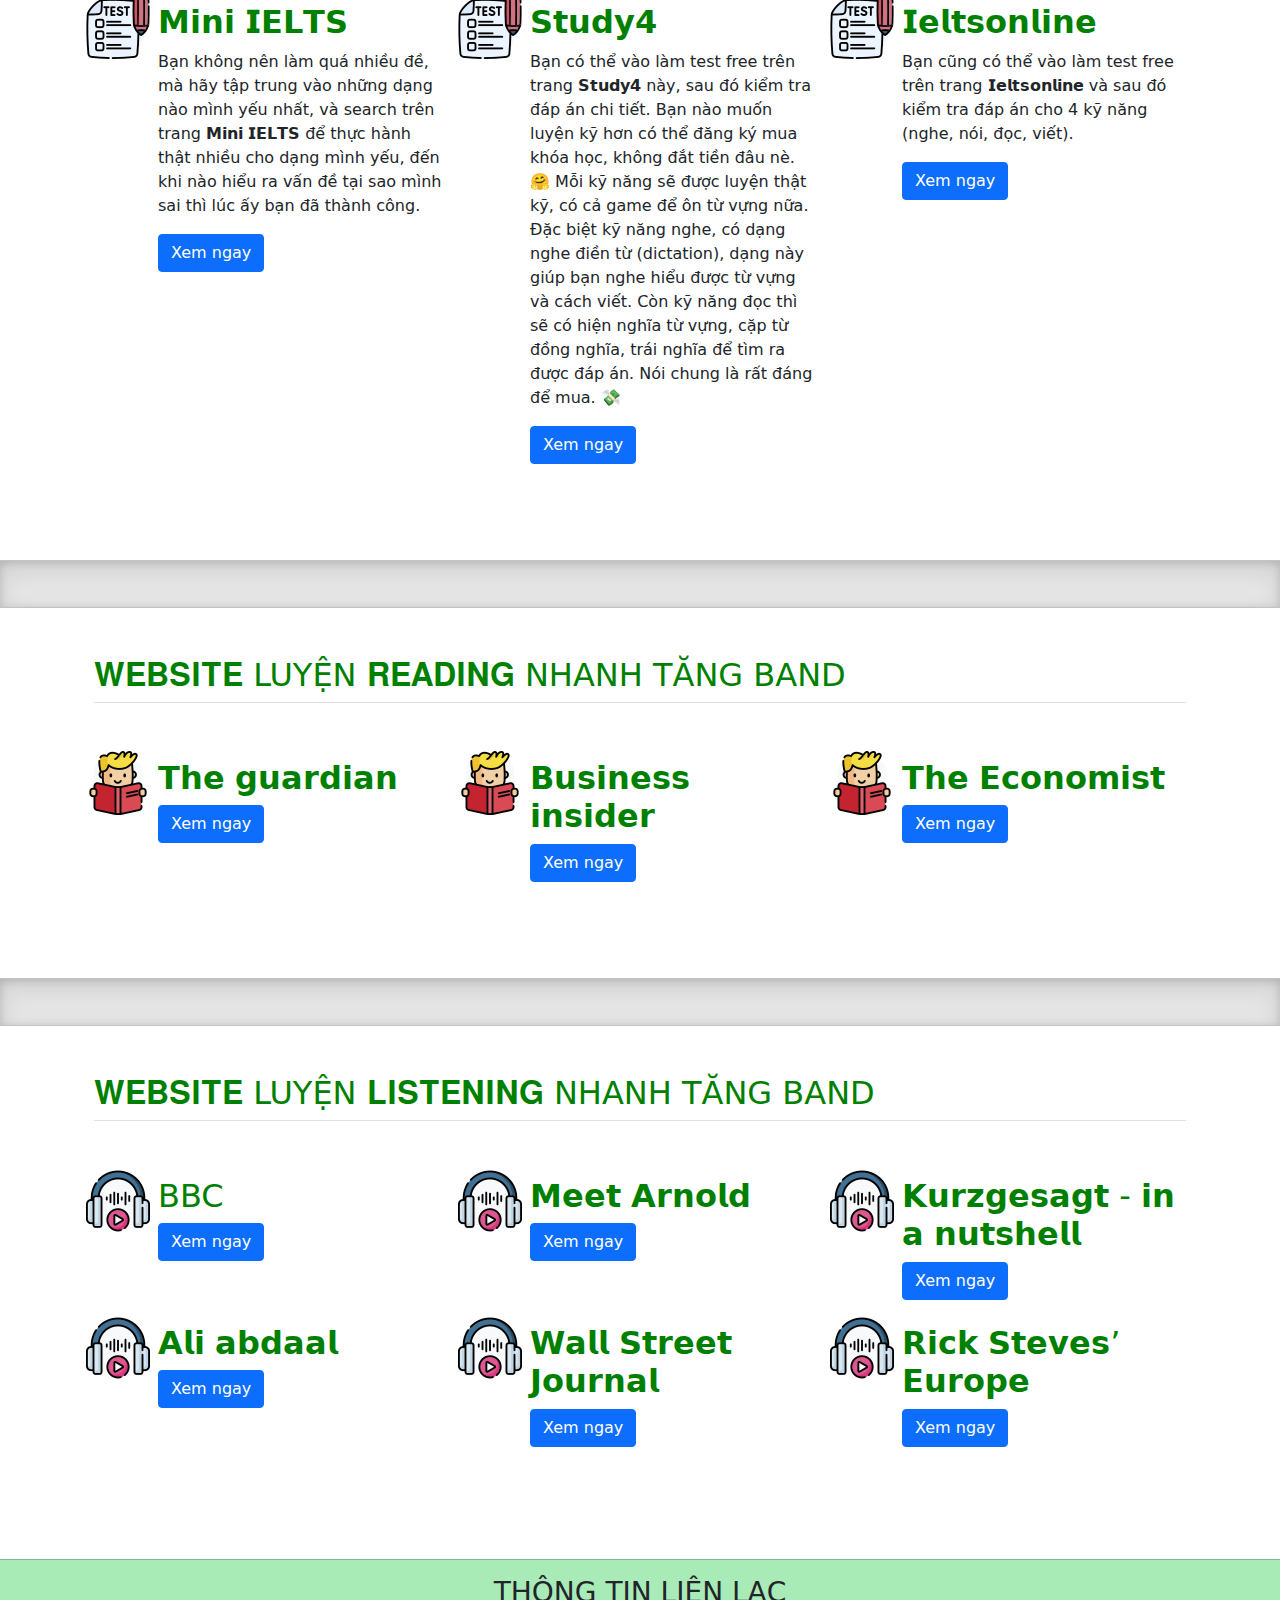
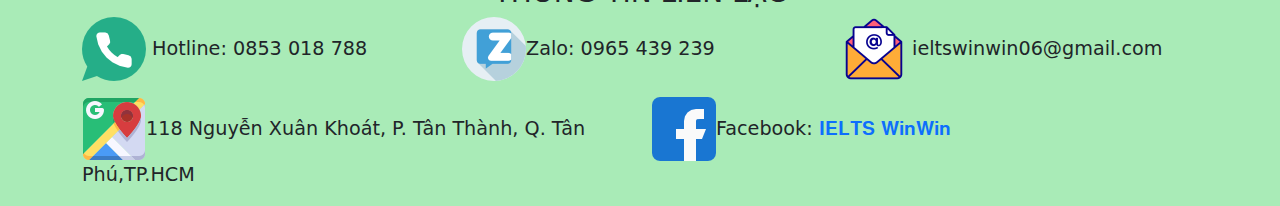
<file: thongtin/tailieu.html>
<!doctype html>
<html lang="en">
  <head>
    <meta charset="utf-8">
    <meta name="viewport" content="width=device-width, initial-scale=1">
    <meta name="description" content="">
    <meta name="author" content="Mark Otto, Jacob Thornton, and Bootstrap contributors">
    <meta name="generator" content="Hugo 0.84.0">
    <title>Ielts WinWin</title>

    <link rel="stylesheet" href="../CSS/bootstrap.min.css">
    <link rel="shortcut icon" href="../Images/ielts_winwin.png" type="image/x-icon">

    

    
    <!-- Favicons -->
<link rel="apple-touch-icon" href="/docs/5.0/assets/img/favicons/apple-touch-icon.png" sizes="180x180">
<link rel="icon" href="/docs/5.0/assets/img/favicons/favicon-32x32.png" sizes="32x32" type="image/png">
<link rel="icon" href="/docs/5.0/assets/img/favicons/favicon-16x16.png" sizes="16x16" type="image/png">
<link rel="manifest" href="/docs/5.0/assets/img/favicons/manifest.json">
<link rel="mask-icon" href="/docs/5.0/assets/img/favicons/safari-pinned-tab.svg" color="#7952b3">
<link rel="icon" href="/docs/5.0/assets/img/favicons/favicon.ico">
<meta name="theme-color" content="#7952b3">


    <style>
      .bd-placeholder-img {
        font-size: 1.125rem;
        text-anchor: middle;
        -webkit-user-select: none;
        -moz-user-select: none;
        user-select: none;
      }

      @media (min-width: 768px) {
        .bd-placeholder-img-lg {
          font-size: 3.5rem;
        }
      }
    </style>


    <!-- Custom styles for this template -->
    <link href="../CSS/tailieu.css" rel="stylesheet">
    <link rel="stylesheet" href="../CSS/index.css">
  </head>
  <nav class="navbar navbar-expand-lg navbar-light " style="background-color: rgb(169, 235, 183);">
    <div class="container">
      <a class="navbar-brand" href="../index.html"><img class="hinh1" src="../Images/ielts_winwin.png" alt="Ielts Win Win"></a>
      <button class="navbar-toggler" type="button" data-bs-toggle="collapse" data-bs-target="#navbarSupportedContent"
        aria-controls="navbarSupportedContent" aria-expanded="false" aria-label="Toggle navigation">
        <span class="navbar-toggler-icon"></span>
      </button>
      <div class="collapse navbar-collapse" id="navbarSupportedContent">
        <ul class="navbar-nav me-auto mb-2 mb-lg-0">
          <li class="nav-item">
            <a class="nav-link active" aria-current="page" href="../index.html" style="margin-right:40px; font-size: larger">Trang chủ</a>
          </li>

          <li class="nav-item">
            <a class="nav-link" href="../thongtin/tailieu.html" style="margin-right: 40px; font-size: larger">Tài liệu</a>
          </li>
          <li class="nav-item">
            <a class="nav-link" href="../thongtin/lotrinh.html" style="margin-right: 40px; font-size: larger">Lộ trình Ielts</a>
          </li>
          <li class="nav-item">
            <a class="nav-link" href="../thongtin/winwinkids.html" style="margin-right: 40px; font-size: larger">WinWin Kids</a>
        </li>
            
           
          <li class="nav-item">
            <a class="nav-link" style="font-size: larger" href="../thongtin/danhgia.html">Đánh giá</a>
          </li>
         
        </ul>
        <form class="d-flex">
          <input class="form-control me-2" type="search" placeholder="Search" aria-label="Search">
          <button class="btn btn-outline-success" type="submit">Search</button>
        </form>
      </div>
    </div>
  </nav>
  <body>
    
<svg xmlns="http://www.w3.org/2000/svg" style="display: none;">
  <symbol id="bootstrap" viewBox="0 0 118 94">
    <path fill-rule="evenodd" clip-rule="evenodd" d="M24.509 0c-6.733 0-11.715 5.893-11.492 12.284.214 6.14-.064 14.092-2.066 20.577C8.943 39.365 5.547 43.485 0 44.014v5.972c5.547.529 8.943 4.649 10.951 11.153 2.002 6.485 2.28 14.437 2.066 20.577C12.794 88.106 17.776 94 24.51 94H93.5c6.733 0 11.714-5.893 11.491-12.284-.214-6.14.064-14.092 2.066-20.577 2.009-6.504 5.396-10.624 10.943-11.153v-5.972c-5.547-.529-8.934-4.649-10.943-11.153-2.002-6.484-2.28-14.437-2.066-20.577C105.214 5.894 100.233 0 93.5 0H24.508zM80 57.863C80 66.663 73.436 72 62.543 72H44a2 2 0 01-2-2V24a2 2 0 012-2h18.437c9.083 0 15.044 4.92 15.044 12.474 0 5.302-4.01 10.049-9.119 10.88v.277C75.317 46.394 80 51.21 80 57.863zM60.521 28.34H49.948v14.934h8.905c6.884 0 10.68-2.772 10.68-7.727 0-4.643-3.264-7.207-9.012-7.207zM49.948 49.2v16.458H60.91c7.167 0 10.964-2.876 10.964-8.281 0-5.406-3.903-8.178-11.425-8.178H49.948z"></path>
  </symbol>
  <symbol id="home" viewBox="0 0 16 16">
    <path d="M8.354 1.146a.5.5 0 0 0-.708 0l-6 6A.5.5 0 0 0 1.5 7.5v7a.5.5 0 0 0 .5.5h4.5a.5.5 0 0 0 .5-.5v-4h2v4a.5.5 0 0 0 .5.5H14a.5.5 0 0 0 .5-.5v-7a.5.5 0 0 0-.146-.354L13 5.793V2.5a.5.5 0 0 0-.5-.5h-1a.5.5 0 0 0-.5.5v1.293L8.354 1.146zM2.5 14V7.707l5.5-5.5 5.5 5.5V14H10v-4a.5.5 0 0 0-.5-.5h-3a.5.5 0 0 0-.5.5v4H2.5z"/>
  </symbol>
  <symbol id="speedometer2" viewBox="0 0 16 16">
    <path d="M8 4a.5.5 0 0 1 .5.5V6a.5.5 0 0 1-1 0V4.5A.5.5 0 0 1 8 4zM3.732 5.732a.5.5 0 0 1 .707 0l.915.914a.5.5 0 1 1-.708.708l-.914-.915a.5.5 0 0 1 0-.707zM2 10a.5.5 0 0 1 .5-.5h1.586a.5.5 0 0 1 0 1H2.5A.5.5 0 0 1 2 10zm9.5 0a.5.5 0 0 1 .5-.5h1.5a.5.5 0 0 1 0 1H12a.5.5 0 0 1-.5-.5zm.754-4.246a.389.389 0 0 0-.527-.02L7.547 9.31a.91.91 0 1 0 1.302 1.258l3.434-4.297a.389.389 0 0 0-.029-.518z"/>
    <path fill-rule="evenodd" d="M0 10a8 8 0 1 1 15.547 2.661c-.442 1.253-1.845 1.602-2.932 1.25C11.309 13.488 9.475 13 8 13c-1.474 0-3.31.488-4.615.911-1.087.352-2.49.003-2.932-1.25A7.988 7.988 0 0 1 0 10zm8-7a7 7 0 0 0-6.603 9.329c.203.575.923.876 1.68.63C4.397 12.533 6.358 12 8 12s3.604.532 4.923.96c.757.245 1.477-.056 1.68-.631A7 7 0 0 0 8 3z"/>
  </symbol>
  <symbol id="table" viewBox="0 0 16 16">
    <path d="M0 2a2 2 0 0 1 2-2h12a2 2 0 0 1 2 2v12a2 2 0 0 1-2 2H2a2 2 0 0 1-2-2V2zm15 2h-4v3h4V4zm0 4h-4v3h4V8zm0 4h-4v3h3a1 1 0 0 0 1-1v-2zm-5 3v-3H6v3h4zm-5 0v-3H1v2a1 1 0 0 0 1 1h3zm-4-4h4V8H1v3zm0-4h4V4H1v3zm5-3v3h4V4H6zm4 4H6v3h4V8z"/>
  </symbol>
  <symbol id="people-circle" viewBox="0 0 16 16">
    <path d="M11 6a3 3 0 1 1-6 0 3 3 0 0 1 6 0z"/>
    <path fill-rule="evenodd" d="M0 8a8 8 0 1 1 16 0A8 8 0 0 1 0 8zm8-7a7 7 0 0 0-5.468 11.37C3.242 11.226 4.805 10 8 10s4.757 1.225 5.468 2.37A7 7 0 0 0 8 1z"/>
  </symbol>
  <symbol id="grid" viewBox="0 0 16 16">
    <path d="M1 2.5A1.5 1.5 0 0 1 2.5 1h3A1.5 1.5 0 0 1 7 2.5v3A1.5 1.5 0 0 1 5.5 7h-3A1.5 1.5 0 0 1 1 5.5v-3zM2.5 2a.5.5 0 0 0-.5.5v3a.5.5 0 0 0 .5.5h3a.5.5 0 0 0 .5-.5v-3a.5.5 0 0 0-.5-.5h-3zm6.5.5A1.5 1.5 0 0 1 10.5 1h3A1.5 1.5 0 0 1 15 2.5v3A1.5 1.5 0 0 1 13.5 7h-3A1.5 1.5 0 0 1 9 5.5v-3zm1.5-.5a.5.5 0 0 0-.5.5v3a.5.5 0 0 0 .5.5h3a.5.5 0 0 0 .5-.5v-3a.5.5 0 0 0-.5-.5h-3zM1 10.5A1.5 1.5 0 0 1 2.5 9h3A1.5 1.5 0 0 1 7 10.5v3A1.5 1.5 0 0 1 5.5 15h-3A1.5 1.5 0 0 1 1 13.5v-3zm1.5-.5a.5.5 0 0 0-.5.5v3a.5.5 0 0 0 .5.5h3a.5.5 0 0 0 .5-.5v-3a.5.5 0 0 0-.5-.5h-3zm6.5.5A1.5 1.5 0 0 1 10.5 9h3a1.5 1.5 0 0 1 1.5 1.5v3a1.5 1.5 0 0 1-1.5 1.5h-3A1.5 1.5 0 0 1 9 13.5v-3zm1.5-.5a.5.5 0 0 0-.5.5v3a.5.5 0 0 0 .5.5h3a.5.5 0 0 0 .5-.5v-3a.5.5 0 0 0-.5-.5h-3z"/>
  </symbol>
  <symbol id="collection" viewBox="0 0 16 16">
    <path d="M2.5 3.5a.5.5 0 0 1 0-1h11a.5.5 0 0 1 0 1h-11zm2-2a.5.5 0 0 1 0-1h7a.5.5 0 0 1 0 1h-7zM0 13a1.5 1.5 0 0 0 1.5 1.5h13A1.5 1.5 0 0 0 16 13V6a1.5 1.5 0 0 0-1.5-1.5h-13A1.5 1.5 0 0 0 0 6v7zm1.5.5A.5.5 0 0 1 1 13V6a.5.5 0 0 1 .5-.5h13a.5.5 0 0 1 .5.5v7a.5.5 0 0 1-.5.5h-13z"/>
  </symbol>
  <symbol id="calendar3" viewBox="0 0 16 16">
    <path d="M14 0H2a2 2 0 0 0-2 2v12a2 2 0 0 0 2 2h12a2 2 0 0 0 2-2V2a2 2 0 0 0-2-2zM1 3.857C1 3.384 1.448 3 2 3h12c.552 0 1 .384 1 .857v10.286c0 .473-.448.857-1 .857H2c-.552 0-1-.384-1-.857V3.857z"/>
    <path d="M6.5 7a1 1 0 1 0 0-2 1 1 0 0 0 0 2zm3 0a1 1 0 1 0 0-2 1 1 0 0 0 0 2zm3 0a1 1 0 1 0 0-2 1 1 0 0 0 0 2zm-9 3a1 1 0 1 0 0-2 1 1 0 0 0 0 2zm3 0a1 1 0 1 0 0-2 1 1 0 0 0 0 2zm3 0a1 1 0 1 0 0-2 1 1 0 0 0 0 2zm3 0a1 1 0 1 0 0-2 1 1 0 0 0 0 2zm-9 3a1 1 0 1 0 0-2 1 1 0 0 0 0 2zm3 0a1 1 0 1 0 0-2 1 1 0 0 0 0 2zm3 0a1 1 0 1 0 0-2 1 1 0 0 0 0 2z"/>
  </symbol>
  <symbol id="chat-quote-fill" viewBox="0 0 16 16">
    <path d="M16 8c0 3.866-3.582 7-8 7a9.06 9.06 0 0 1-2.347-.306c-.584.296-1.925.864-4.181 1.234-.2.032-.352-.176-.273-.362.354-.836.674-1.95.77-2.966C.744 11.37 0 9.76 0 8c0-3.866 3.582-7 8-7s8 3.134 8 7zM7.194 6.766a1.688 1.688 0 0 0-.227-.272 1.467 1.467 0 0 0-.469-.324l-.008-.004A1.785 1.785 0 0 0 5.734 6C4.776 6 4 6.746 4 7.667c0 .92.776 1.666 1.734 1.666.343 0 .662-.095.931-.26-.137.389-.39.804-.81 1.22a.405.405 0 0 0 .011.59c.173.16.447.155.614-.01 1.334-1.329 1.37-2.758.941-3.706a2.461 2.461 0 0 0-.227-.4zM11 9.073c-.136.389-.39.804-.81 1.22a.405.405 0 0 0 .012.59c.172.16.446.155.613-.01 1.334-1.329 1.37-2.758.942-3.706a2.466 2.466 0 0 0-.228-.4 1.686 1.686 0 0 0-.227-.273 1.466 1.466 0 0 0-.469-.324l-.008-.004A1.785 1.785 0 0 0 10.07 6c-.957 0-1.734.746-1.734 1.667 0 .92.777 1.666 1.734 1.666.343 0 .662-.095.931-.26z"/>
  </symbol>
  <symbol id="cpu-fill" viewBox="0 0 16 16">
    <path d="M6.5 6a.5.5 0 0 0-.5.5v3a.5.5 0 0 0 .5.5h3a.5.5 0 0 0 .5-.5v-3a.5.5 0 0 0-.5-.5h-3z"/>
    <path d="M5.5.5a.5.5 0 0 0-1 0V2A2.5 2.5 0 0 0 2 4.5H.5a.5.5 0 0 0 0 1H2v1H.5a.5.5 0 0 0 0 1H2v1H.5a.5.5 0 0 0 0 1H2v1H.5a.5.5 0 0 0 0 1H2A2.5 2.5 0 0 0 4.5 14v1.5a.5.5 0 0 0 1 0V14h1v1.5a.5.5 0 0 0 1 0V14h1v1.5a.5.5 0 0 0 1 0V14h1v1.5a.5.5 0 0 0 1 0V14a2.5 2.5 0 0 0 2.5-2.5h1.5a.5.5 0 0 0 0-1H14v-1h1.5a.5.5 0 0 0 0-1H14v-1h1.5a.5.5 0 0 0 0-1H14v-1h1.5a.5.5 0 0 0 0-1H14A2.5 2.5 0 0 0 11.5 2V.5a.5.5 0 0 0-1 0V2h-1V.5a.5.5 0 0 0-1 0V2h-1V.5a.5.5 0 0 0-1 0V2h-1V.5zm1 4.5h3A1.5 1.5 0 0 1 11 6.5v3A1.5 1.5 0 0 1 9.5 11h-3A1.5 1.5 0 0 1 5 9.5v-3A1.5 1.5 0 0 1 6.5 5z"/>
  </symbol>
  <symbol id="gear-fill" viewBox="0 0 16 16">
    <path d="M9.405 1.05c-.413-1.4-2.397-1.4-2.81 0l-.1.34a1.464 1.464 0 0 1-2.105.872l-.31-.17c-1.283-.698-2.686.705-1.987 1.987l.169.311c.446.82.023 1.841-.872 2.105l-.34.1c-1.4.413-1.4 2.397 0 2.81l.34.1a1.464 1.464 0 0 1 .872 2.105l-.17.31c-.698 1.283.705 2.686 1.987 1.987l.311-.169a1.464 1.464 0 0 1 2.105.872l.1.34c.413 1.4 2.397 1.4 2.81 0l.1-.34a1.464 1.464 0 0 1 2.105-.872l.31.17c1.283.698 2.686-.705 1.987-1.987l-.169-.311a1.464 1.464 0 0 1 .872-2.105l.34-.1c1.4-.413 1.4-2.397 0-2.81l-.34-.1a1.464 1.464 0 0 1-.872-2.105l.17-.31c.698-1.283-.705-2.686-1.987-1.987l-.311.169a1.464 1.464 0 0 1-2.105-.872l-.1-.34zM8 10.93a2.929 2.929 0 1 1 0-5.86 2.929 2.929 0 0 1 0 5.858z"/>
  </symbol>
  <symbol id="speedometer" viewBox="0 0 16 16">
    <path d="M8 2a.5.5 0 0 1 .5.5V4a.5.5 0 0 1-1 0V2.5A.5.5 0 0 1 8 2zM3.732 3.732a.5.5 0 0 1 .707 0l.915.914a.5.5 0 1 1-.708.708l-.914-.915a.5.5 0 0 1 0-.707zM2 8a.5.5 0 0 1 .5-.5h1.586a.5.5 0 0 1 0 1H2.5A.5.5 0 0 1 2 8zm9.5 0a.5.5 0 0 1 .5-.5h1.5a.5.5 0 0 1 0 1H12a.5.5 0 0 1-.5-.5zm.754-4.246a.389.389 0 0 0-.527-.02L7.547 7.31A.91.91 0 1 0 8.85 8.569l3.434-4.297a.389.389 0 0 0-.029-.518z"/>
    <path fill-rule="evenodd" d="M6.664 15.889A8 8 0 1 1 9.336.11a8 8 0 0 1-2.672 15.78zm-4.665-4.283A11.945 11.945 0 0 1 8 10c2.186 0 4.236.585 6.001 1.606a7 7 0 1 0-12.002 0z"/>
  </symbol>
  <symbol id="toggles2" viewBox="0 0 16 16">
    <path d="M9.465 10H12a2 2 0 1 1 0 4H9.465c.34-.588.535-1.271.535-2 0-.729-.195-1.412-.535-2z"/>
    <path d="M6 15a3 3 0 1 0 0-6 3 3 0 0 0 0 6zm0 1a4 4 0 1 1 0-8 4 4 0 0 1 0 8zm.535-10a3.975 3.975 0 0 1-.409-1H4a1 1 0 0 1 0-2h2.126c.091-.355.23-.69.41-1H4a2 2 0 1 0 0 4h2.535z"/>
    <path d="M14 4a4 4 0 1 1-8 0 4 4 0 0 1 8 0z"/>
  </symbol>
  <symbol id="tools" viewBox="0 0 16 16">
    <path d="M1 0L0 1l2.2 3.081a1 1 0 0 0 .815.419h.07a1 1 0 0 1 .708.293l2.675 2.675-2.617 2.654A3.003 3.003 0 0 0 0 13a3 3 0 1 0 5.878-.851l2.654-2.617.968.968-.305.914a1 1 0 0 0 .242 1.023l3.356 3.356a1 1 0 0 0 1.414 0l1.586-1.586a1 1 0 0 0 0-1.414l-3.356-3.356a1 1 0 0 0-1.023-.242L10.5 9.5l-.96-.96 2.68-2.643A3.005 3.005 0 0 0 16 3c0-.269-.035-.53-.102-.777l-2.14 2.141L12 4l-.364-1.757L13.777.102a3 3 0 0 0-3.675 3.68L7.462 6.46 4.793 3.793a1 1 0 0 1-.293-.707v-.071a1 1 0 0 0-.419-.814L1 0zm9.646 10.646a.5.5 0 0 1 .708 0l3 3a.5.5 0 0 1-.708.708l-3-3a.5.5 0 0 1 0-.708zM3 11l.471.242.529.026.287.445.445.287.026.529L5 13l-.242.471-.026.529-.445.287-.287.445-.529.026L3 15l-.471-.242L2 14.732l-.287-.445L1.268 14l-.026-.529L1 13l.242-.471.026-.529.445-.287.287-.445.529-.026L3 11z"/>
  </symbol>
  <symbol id="chevron-right" viewBox="0 0 16 16">
    <path fill-rule="evenodd" d="M4.646 1.646a.5.5 0 0 1 .708 0l6 6a.5.5 0 0 1 0 .708l-6 6a.5.5 0 0 1-.708-.708L10.293 8 4.646 2.354a.5.5 0 0 1 0-.708z"/>
  </symbol>
  <symbol id="geo-fill" viewBox="0 0 16 16">
    <path fill-rule="evenodd" d="M4 4a4 4 0 1 1 4.5 3.969V13.5a.5.5 0 0 1-1 0V7.97A4 4 0 0 1 4 3.999zm2.493 8.574a.5.5 0 0 1-.411.575c-.712.118-1.28.295-1.655.493a1.319 1.319 0 0 0-.37.265.301.301 0 0 0-.057.09V14l.002.008a.147.147 0 0 0 .016.033.617.617 0 0 0 .145.15c.165.13.435.27.813.395.751.25 1.82.414 3.024.414s2.273-.163 3.024-.414c.378-.126.648-.265.813-.395a.619.619 0 0 0 .146-.15.148.148 0 0 0 .015-.033L12 14v-.004a.301.301 0 0 0-.057-.09 1.318 1.318 0 0 0-.37-.264c-.376-.198-.943-.375-1.655-.493a.5.5 0 1 1 .164-.986c.77.127 1.452.328 1.957.594C12.5 13 13 13.4 13 14c0 .426-.26.752-.544.977-.29.228-.68.413-1.116.558-.878.293-2.059.465-3.34.465-1.281 0-2.462-.172-3.34-.465-.436-.145-.826-.33-1.116-.558C3.26 14.752 3 14.426 3 14c0-.599.5-1 .961-1.243.505-.266 1.187-.467 1.957-.594a.5.5 0 0 1 .575.411z"/>
  </symbol>
</svg>
<main>
  <h1 class="visually-hidden">Features examples</h1>

  <div class="container px-4 py-5" id="featured-3">
    <h2 class="pb-2 border-bottom">Sách & Tài Liệu</h2>
    <div class="row g-4 py-5 row-cols-1 row-cols-lg-3">
      <div class="feature col">
        <div class="feature-icon bg-success bg-gradient">
          <img src="../Images/books.png" alt="">
        </div>
        <h2>Sách CAMBRIDGE</h2>
        <p>Bộ Cam là bộ sách huyền thoại mà sĩ tử 𝐈𝐄𝐋𝐓𝐒 nào cũng cần phải luyện qua trước khi đi thi vì giọng đọc trong 𝐶𝑎𝑚 cũng chính là giọng đọc khi các bạn đi thi thật. Bài đọc trong 𝐶𝑎𝑚 cũng gần sát với đề thi thật. 🤓 Vậy tại sao mình không luyện thật kỹ sách <strong>𝐶𝑎𝑚𝑏𝑟𝑖𝑑𝑔𝑒</strong>  các bạn hén ! (ah, file nghe các bạn search trên youtube nhe, còn nếu muốn down về luôn thì nhắn ad gửi cho nhe)</p>
        <a href="https://drive.google.com/drive/folders/1fWwAJxpmOPFqXW121zE8cvUkHSUMeW8m?fbclid=IwAR1Tr1n2cbknjbpdPu64k80E9ZvaJnZyJEkjcQiTTgoSaeyBdYOOZUNbt_U" class="icon-link">
          Xem ngay
          <svg class="bi" width="1em" height="1em"><use xlink:href="#chevron-right"/></svg>
        </a>
      </div>
      <div class="feature col">
        <div class="feature-icon bg-success bg-gradient">
          <img src="../Images/books.png" alt="">
        </div>
        <h2>Sách ROAD TO IELTS (READING)</h2>
        <p>Sau khi làm hết 𝐶𝑎𝑚 rồi hãy chuyển lên bộ 𝑅𝑜𝑎𝑑 𝑡𝑜 𝐼𝐸𝐿𝑇𝑆 bạn nhé, vì bộ này tương đối khó hơn, bạn nào chưa quen với đề 𝐈𝐄𝐋𝐓𝐒 sẽ dễ nản.</p>
        <a href="https://drive.google.com/drive/folders/13QYL_sHbOmsPxASoVaVMQQ-IgRzPbx-P?fbclid=IwAR3zSmGZVvQ36-a2EB_KOOtbngBLa1gSz6r0aH98ALUphQAqgy0TghIQPxc" class="icon-link">
            Xem ngay
          <svg class="bi" width="1em" height="1em"><use xlink:href="#chevron-right"/></svg>
        </a>
      </div>
      <div class="feature col">
        <div class="feature-icon bg-success bg-gradient">
          <img src="../Images/books.png" alt="">
        </div>
        <h2>Sách ROAD TO IELTS (LISTENING)</h2>
        <p>Sau khi làm hết 𝐶𝑎𝑚 rồi hãy chuyển lên bộ 𝑅𝑜𝑎𝑑 𝑡𝑜 𝐼𝐸𝐿𝑇𝑆 bạn nhé, vì bộ này tương đối khó hơn, bạn nào chưa quen với đề 𝐈𝐄𝐋𝐓𝐒 sẽ dễ nản.</p>

        <a href="https://drive.google.com/drive/folders/1F6ICnq9docRMYN_TKzafiLObvA2kp45C?fbclid=IwAR3AOUCaP7T9_rqbvMpy9QQw3AQsU1Df7Z4N-o-lYKxmAUeGTF6xzRFOwlA" class="icon-link">
            Xem ngay
          <svg class="bi" width="1em" height="1em"><use xlink:href="#chevron-right"/></svg>
        </a>
      </div>
      <div class="feature col">
        <div class="feature-icon bg-success bg-gradient">
          <img src="../Images/books.png" alt="">
        </div>
        <h2>Bộ 𝗘𝗫𝗣𝗘𝗥𝗧 𝗖𝗔𝗠𝗕𝗥𝗜𝗗𝗚𝗘</h2>
        <a href="https://drive.google.com/drive/folders/18bSXuCJ4xXj8MA2r4o0xWJEySbvAq9Rl?fbclid=IwAR3__8RjGMFW1ey0XlVOXpI4MP6IWr79CcBLz2FOZOTVzR8wgTmrRre1iuc" class="icon-link">
            Xem ngay
          <svg class="bi" width="1em" height="1em"><use xlink:href="#chevron-right"/></svg>
        </a>
      </div>
      <div class="feature col">
        <div class="feature-icon bg-success bg-gradient">
          <img src="../Images/books.png" alt="">
        </div>
        <h2>Sách 𝗪𝗢𝗥𝗞 𝗢𝗡 𝗬𝗢𝗨𝗥 𝗜𝗗𝗜𝗢𝗠𝗦 - 𝗖𝗼𝗹𝗹𝗶𝗻𝘀</h2>
        <a href="https://drive.google.com/drive/folders/1Z2zsbDI99FBZNxKHsVkNQhW_hr6A20O_?fbclid=IwAR2OIO2uCxBN_3zhEYPtQksT6MgobAtofDUI3dGa5_xXAM9rl3P_94zxpHY" class="icon-link">
            Xem ngay
          <svg class="bi" width="1em" height="1em"><use xlink:href="#chevron-right"/></svg>
        </a>
      </div>
      <div class="feature col">
        <div class="feature-icon bg-success bg-gradient">
          <img src="../Images/books.png" alt="">
        </div>
        <h2>Sách 𝗚𝗥𝗔𝗠𝗠𝗔𝗥 𝗜𝗡 𝗨𝗦𝗘</h2>
        <a href="https://drive.google.com/drive/folders/1nLZmhwmOfTlkxwIwYjUxKEI7ALcclLcZ?fbclid=IwAR2soIxGGUV6TAK4IYdeS7aK2NAeDy4xIjfLA8bdNRRDehYIwUo-EJp9nFQ" class="icon-link">
            Xem ngay
          <svg class="bi" width="1em" height="1em"><use xlink:href="#chevron-right"/></svg>
        </a>
      </div>
      <div class="feature col">
        <div class="feature-icon bg-success bg-gradient">
          <img src="../Images/books.png" alt="">
        </div>
        <h2>Sách 𝗩𝗢𝗖𝗔𝗕𝗨𝗟𝗔𝗥𝗬 𝗜𝗡 𝗨𝗦𝗘</h2>
        <a href="https://drive.google.com/drive/folders/1XbjtRfynaGDeXq7CSNMrlZrX77cHtirw?fbclid=IwAR2o18NGNWln64N_GfinsMd3SqnCs9l2jv9lYlP4IMqye-1B9UHHXHY0ArE" class="icon-link">
            Xem ngay
          <svg class="bi" width="1em" height="1em"><use xlink:href="#chevron-right"/></svg>
        </a>
      </div>
      <div class="feature col">
        <div class="feature-icon bg-success bg-gradient">
          <img src="../Images/books.png" alt="">
        </div>
        <h2>Sách 𝗖𝗢𝗟𝗟𝗢𝗖𝗔𝗧𝗜𝗢𝗡 𝗜𝗡 𝗨𝗦𝗘</h2>
        <a href="https://drive.google.com/drive/folders/1SVfDg-Np8Sj56EGlD5ORTAO5mNfu73EH?fbclid=IwAR2ibaZPpXXodQo0HLmFB4mD2oqCzdUqnEOHmMoxVIcK9gdrwK5W3bG5po0" class="icon-link">
            Xem ngay
          <svg class="bi" width="1em" height="1em"><use xlink:href="#chevron-right"/></svg>
        </a>
      </div>
      <div class="feature col">
        <div class="feature-icon bg-success bg-gradient">
          <img src="../Images/books.png" alt="">
        </div>
        <h2>BỘ TRUYỆN 𝗪𝗜𝗠𝗣𝗬 𝗞𝗜𝗗 (𝟭-𝟭𝟬)</h2>
        <p>ĐỌC VỪA TĂNG BAND READING VỪA VUI, Bộ truyện 𝘞𝘪𝘮𝘱𝘺 𝘒𝘪𝘥 gần gũi trong cuộc sống, từ vựng cũng tăng mức độ dần theo sách, và đặc biệt từ vựng trong bộ truyện này ứng dụng được rất nhiều trong 𝐈𝐄𝐋𝐓𝐒 đấy !</p>
        <a href="https://drive.google.com/drive/folders/1T74HeNBwOUUDkvnvNS6m2yh71Wxg9437?fbclid=IwAR1UBfFX6oEc5BKUE9b6ByvIpy0FHkXfnHKsg8QNIoYweBPYtYtOzj8bY4U" class="icon-link">
            Xem ngay
          <svg class="bi" width="1em" height="1em"><use xlink:href="#chevron-right"/></svg>
        </a>
      </div>
      
    </div>
  </div>

  <div class="b-example-divider"></div>
   <!--𝐖𝐄𝐁𝐒𝐈𝐓𝐄 LUYỆN 𝐓𝐄𝐒𝐓𝐒 NHANH TĂNG BAND  -->
  <div class="container px-4 py-5" id="hanging-icons">
    <h2 class="pb-2 border-bottom">𝐖𝐄𝐁𝐒𝐈𝐓𝐄 LUYỆN 𝐓𝐄𝐒𝐓𝐒 NHANH TĂNG BAND</h2>
    <div class="row g-4 py-5 row-cols-1 row-cols-lg-3">
      <div class="col d-flex align-items-start">
        <div class="icon-square bg-light text-dark flex-shrink-0 me-3">
          <img src="../Images/test.png" alt="">
        </div>
        <div>
          <h2>𝗠𝗶𝗻𝗶 𝗜𝗘𝗟𝗧𝗦</h2>
          <p>Bạn không nên làm quá nhiều đề, mà hãy tập trung vào những dạng nào mình yếu nhất, và search trên trang 𝗠𝗶𝗻𝗶 𝗜𝗘𝗟𝗧𝗦 để thực hành thật nhiều cho dạng mình yếu, đến khi nào hiểu ra vấn đề tại sao mình sai thì lúc ấy bạn đã thành công.</p>
          <a href="https://mini-ielts.com/?fbclid=IwAR1UBfFX6oEc5BKUE9b6ByvIpy0FHkXfnHKsg8QNIoYweBPYtYtOzj8bY4U" class="btn btn-primary">
            Xem ngay
        </a>
        </div>
      </div>
      <div class="col d-flex align-items-start">
        <div class="icon-square bg-light text-dark flex-shrink-0 me-3">
          <img src="../Images/test.png" alt="">
        </div>
        <div>
          <h2>𝗦𝘁𝘂𝗱𝘆𝟰</h2>
          <p>Bạn có thể vào làm test free trên trang 𝗦𝘁𝘂𝗱𝘆𝟰 này, sau đó kiểm tra đáp án chi tiết. Bạn nào muốn luyện kỹ hơn có thể đăng ký mua khóa học, không đắt tiền đâu nè. 🤗 Mỗi kỹ năng sẽ được luyện thật kỹ, có cả game để ôn từ vựng nữa. Đặc biệt kỹ năng nghe, có dạng nghe điền từ (dictation), dạng này giúp bạn nghe hiểu được từ vựng và cách viết. Còn kỹ năng đọc thì sẽ có hiện nghĩa từ vựng, cặp từ đồng nghĩa, trái nghĩa để tìm ra được đáp án. Nói chung là rất đáng để mua. 💸</p>
          <a href="https://study4.com/?fbclid=IwAR0XVUyAQQ0Rbt-4KLsfHUTVABHd9Lv6pY1o77Y6RhsZUuavfdKoNXuq1-g" class="btn btn-primary">
            Xem ngay
          </a>
        </div>
      </div>
      <div class="col d-flex align-items-start">
        <div class="icon-square bg-light text-dark flex-shrink-0 me-3">
          <img src="../Images/test.png" alt="">
        </div>
        <div>
          <h2>𝗜𝗲𝗹𝘁𝘀𝗼𝗻𝗹𝗶𝗻𝗲</h2>
          <p>Bạn cũng có thể vào làm test free trên trang 𝗜𝗲𝗹𝘁𝘀𝗼𝗻𝗹𝗶𝗻𝗲 và sau đó kiểm tra đáp án cho 4 kỹ năng (nghe, nói, đọc, viết).</p>
          <a href="https://ieltsonlinetests.com/ielts-exam-library?fbclid=IwAR1-0wwUIGFFFFePXSC77htr-W3lXy52hup-yyNK73S_KcrSsmTv8Sax1-I" class="btn btn-primary">
            Xem ngay
          </a>
        </div>
      </div>
    </div>
  </div>

  <div class="b-example-divider"></div>
  <!--𝐖𝐄𝐁𝐒𝐈𝐓𝐄 LUYỆN 𝐑𝐄𝐀𝐃𝐈𝐍𝐆 NHANH TĂNG BAND  -->
  <div class="container px-4 py-5" id="hanging-icons">
    <h2 class="pb-2 border-bottom">𝐖𝐄𝐁𝐒𝐈𝐓𝐄 LUYỆN 𝐑𝐄𝐀𝐃𝐈𝐍𝐆 NHANH TĂNG BAND</h2>
    <div class="row g-4 py-5 row-cols-1 row-cols-lg-3">
      <div class="col d-flex align-items-start">
        <div class="icon-square bg-light text-dark flex-shrink-0 me-3">
        <img src="../Images/read.png" alt="">        </div>
        <div>
          <h2>𝗧𝗵𝗲 𝗴𝘂𝗮𝗿𝗱𝗶𝗮𝗻</h2>

          <a href="https://www.theguardian.com/international?fbclid=IwAR3ZFsRtjWKOTcOZk4GnmG5CSG61uUBamVElLOEoBghqNoSA38MDQtzV7Zo" class="btn btn-primary">
            Xem ngay
        </a>
        </div>
      </div>
      <div class="col d-flex align-items-start">
        <div class="icon-square bg-light text-dark flex-shrink-0 me-3">
          <img src="../Images/read.png" alt="">        </div>
        <div>
          <h2>𝗕𝘂𝘀𝗶𝗻𝗲𝘀𝘀 𝗶𝗻𝘀𝗶𝗱𝗲𝗿</h2>

          <a href="https://www.businessinsider.com/?fbclid=IwAR1v2BOvzfCVrQR4HrzJaeCWOk63JoO48FuKMFHfaiQL-TUqREb3nUZI_zM" class="btn btn-primary">
            Xem ngay
          </a>
        </div>
      </div>
      <div class="col d-flex align-items-start">
        <div class="icon-square bg-light text-dark flex-shrink-0 me-3">
          <img src="../Images/read.png" alt="">        </div>
        <div>
          <h2>𝗧𝗵𝗲 𝗘𝗰𝗼𝗻𝗼𝗺𝗶𝘀𝘁</h2>

          <a href="https://www.economist.com/?fbclid=IwAR0rL4tIQllFbyBXz6gAa7CH8jVmEV3ScAJaj7nGsH2GI2BwiYpi8fSpnEw" class="btn btn-primary">
            Xem ngay
          </a>
        </div>
      </div>
    </div>
  </div>

  <div class="b-example-divider"></div>
  <!--𝐖𝐄𝐁𝐒𝐈𝐓𝐄 LUYỆN 𝐋𝐈𝐒𝐓𝐄𝐍𝐈𝐍𝐆  NHANH TĂNG BAND  -->
  <div class="container px-4 py-5" id="hanging-icons">
    <h2 class="pb-2 border-bottom">𝐖𝐄𝐁𝐒𝐈𝐓𝐄 LUYỆN 𝐋𝐈𝐒𝐓𝐄𝐍𝐈𝐍𝐆 NHANH TĂNG BAND</h2>
    <div class="row g-4 py-5 row-cols-1 row-cols-lg-3">
      <div class="col d-flex align-items-start">
        <div class="icon-square bg-light text-dark flex-shrink-0 me-3">
          <img src="../Images/listening.png" alt="">

        </div>
        <div>
          <h2>BBC</h2>

          <a href="https://www.youtube.com/@BBCNews" class="btn btn-primary">
            Xem ngay
        </a>
        </div>
      </div>
      <div class="col d-flex align-items-start">
        <div class="icon-square bg-light text-dark flex-shrink-0 me-3">
          <img src="../Images/listening.png" alt="">
        </div>
        <div>
          <h2>𝗠𝗲𝗲𝘁 𝗔𝗿𝗻𝗼𝗹𝗱</h2>

          <a href="https://www.youtube.com/@MeetArnold-en" class="btn btn-primary">
            Xem ngay
          </a>
        </div>
      </div>
      <div class="col d-flex align-items-start">
        <div class="icon-square bg-light text-dark flex-shrink-0 me-3">
          <img src="../Images/listening.png" alt="">
        </div>
        <div>
          <h2>𝗞𝘂𝗿𝘇𝗴𝗲𝘀𝗮𝗴𝘁 - 𝗶𝗻 𝗮 𝗻𝘂𝘁𝘀𝗵𝗲𝗹𝗹</h2>

          <a href="https://www.youtube.com/@kurzgesagt" class="btn btn-primary">
            Xem ngay
          </a>
        </div>
      </div>
      <div class="col d-flex align-items-start">
        <div class="icon-square bg-light text-dark flex-shrink-0 me-3">
          <img src="../Images/listening.png" alt="">
        </div>
        <div>
          <h2>𝗔𝗹𝗶 𝗮𝗯𝗱𝗮𝗮𝗹</h2>

          <a href="https://www.youtube.com/@aliabdaal" class="btn btn-primary">
            Xem ngay
          </a>
        </div>
      </div>
      <div class="col d-flex align-items-start">
        <div class="icon-square bg-light text-dark flex-shrink-0 me-3">
          <img src="../Images/listening.png" alt="">
        </div>
        <div>
          <h2>𝗪𝗮𝗹𝗹 𝗦𝘁𝗿𝗲𝗲𝘁 𝗝𝗼𝘂𝗿𝗻𝗮𝗹</h2>

          <a href="https://www.youtube.com/@wsj" class="btn btn-primary">
            Xem ngay
          </a>
        </div>
      </div>
      <div class="col d-flex align-items-start">
        <div class="icon-square bg-light text-dark flex-shrink-0 me-3">
          <img src="../Images/listening.png" alt="">
        </div>
        <div>
          <h2>𝗥𝗶𝗰𝗸 𝗦𝘁𝗲𝘃𝗲𝘀’ 𝗘𝘂𝗿𝗼𝗽𝗲</h2>

          <a href="https://www.youtube.com/@ricksteves" class="btn btn-primary">
            Xem ngay
          </a>
        </div>
      </div>
    </div>
  </div>
    

  
</main>
<footer style="background-color: rgb(169, 235, 183) ;">
  <hr>
    <h3>THÔNG TIN LIÊN LẠC</h3>


  <div class="container" style="font-size: larger; ">
    
    <div class="row">
      <div class="col-6 col-md-4">           <p> <img src="../Images/phone-call.png" alt=""> Hotline: 0853 018 788 </p>
      </div>
      <div class="col-6 col-md-4">           <p> <img src="../Images/zalo.png" alt="">Zalo: 0965 439 239</p>
      </div>
      <div class="col-6 col-md-4">        <p> <img src="../Images/gmail.png" alt=""> ieltswinwin06@gmail.com </p>
      </div>
    </div>
    <div class="row">
      <div class="col-6"><p> <img src="../Images/google-maps.png" alt="">118 Nguyễn Xuân Khoát, P. Tân Thành, Q. Tân Phú,TP.HCM </p>
      </div>
      <div class="col-6"><p><img src="../Images/facebook.png" alt="">Facebook: <a href="https://www.facebook.com/ieltswinwin" style="text-decoration: none;"> 𝐈𝐄𝐋𝐓𝐒 𝐖𝐢𝐧𝐖𝐢𝐧</a> </p>
       
    </div>
  </div>



  

</footer>

    <script src="../js/bootstrap.js" integrity="sha384-MrcW6ZMFYlzcLA8Nl+NtUVF0sA7MsXsP1UyJoMp4YLEuNSfAP+JcXn/tWtIaxVXM" crossorigin="anonymous"></script>

      
  </body>
</html>
</file>
<file: CSS/index.css>
.hinh1{
    
    width: 100px;
    height: auto;

}

h3{
    text-align: center;
    
}
.center{
    border-left:3px solid greenyellow ;
}

table{
    text-align: center;
    font-size: larger;
    
}
h2{
    color: green;
}

.container1>p{
    display: inline-block;
    margin-left: 200px;
}
</file>
<file: CSS/tailieu.css>
.b-example-divider {
    height: 3rem;
    background-color: rgba(0, 0, 0, .1);
    border: solid rgba(0, 0, 0, .15);
    border-width: 1px 0;
    box-shadow: inset 0 .5em 1.5em rgba(0, 0, 0, .1), inset 0 .125em .5em rgba(0, 0, 0, .15);
  }
  
  .bi {
    vertical-align: -.125em;
    fill: currentColor;
  }
  
  .feature-icon {
    display: inline-flex;
    align-items: center;
    justify-content: center;
    width: 4rem;
    height: 4rem;
    margin-bottom: 1rem;
    font-size: 2rem;
    color: #fff;
    border-radius: .75rem;
  }
  
  .icon-link {
    display: inline-flex;
    align-items: center;
  }
  .icon-link > .bi {
    margin-top: .125rem;
    margin-left: .125rem;
    transition: transform .25s ease-in-out;
    fill: currentColor;
  }
  .icon-link:hover > .bi {
    transform: translate(.25rem);
  }
  
  .icon-square {
    display: inline-flex;
    align-items: center;
    justify-content: center;
    width: 3rem;
    height: 3rem;
    font-size: 1.5rem;
    border-radius: .75rem;
  }
  
  .rounded-4 { border-radius: .5rem; }
  .rounded-5 { border-radius: 1rem; }
  
  .text-shadow-1 { text-shadow: 0 .125rem .25rem rgba(0, 0, 0, .25); }
  .text-shadow-2 { text-shadow: 0 .25rem .5rem rgba(0, 0, 0, .25); }
  .text-shadow-3 { text-shadow: 0 .5rem 1.5rem rgba(0, 0, 0, .25); }
  
  .card-cover {
    background-repeat: no-repeat;
    background-position: center center;
    background-size: cover;
  }
</file>
